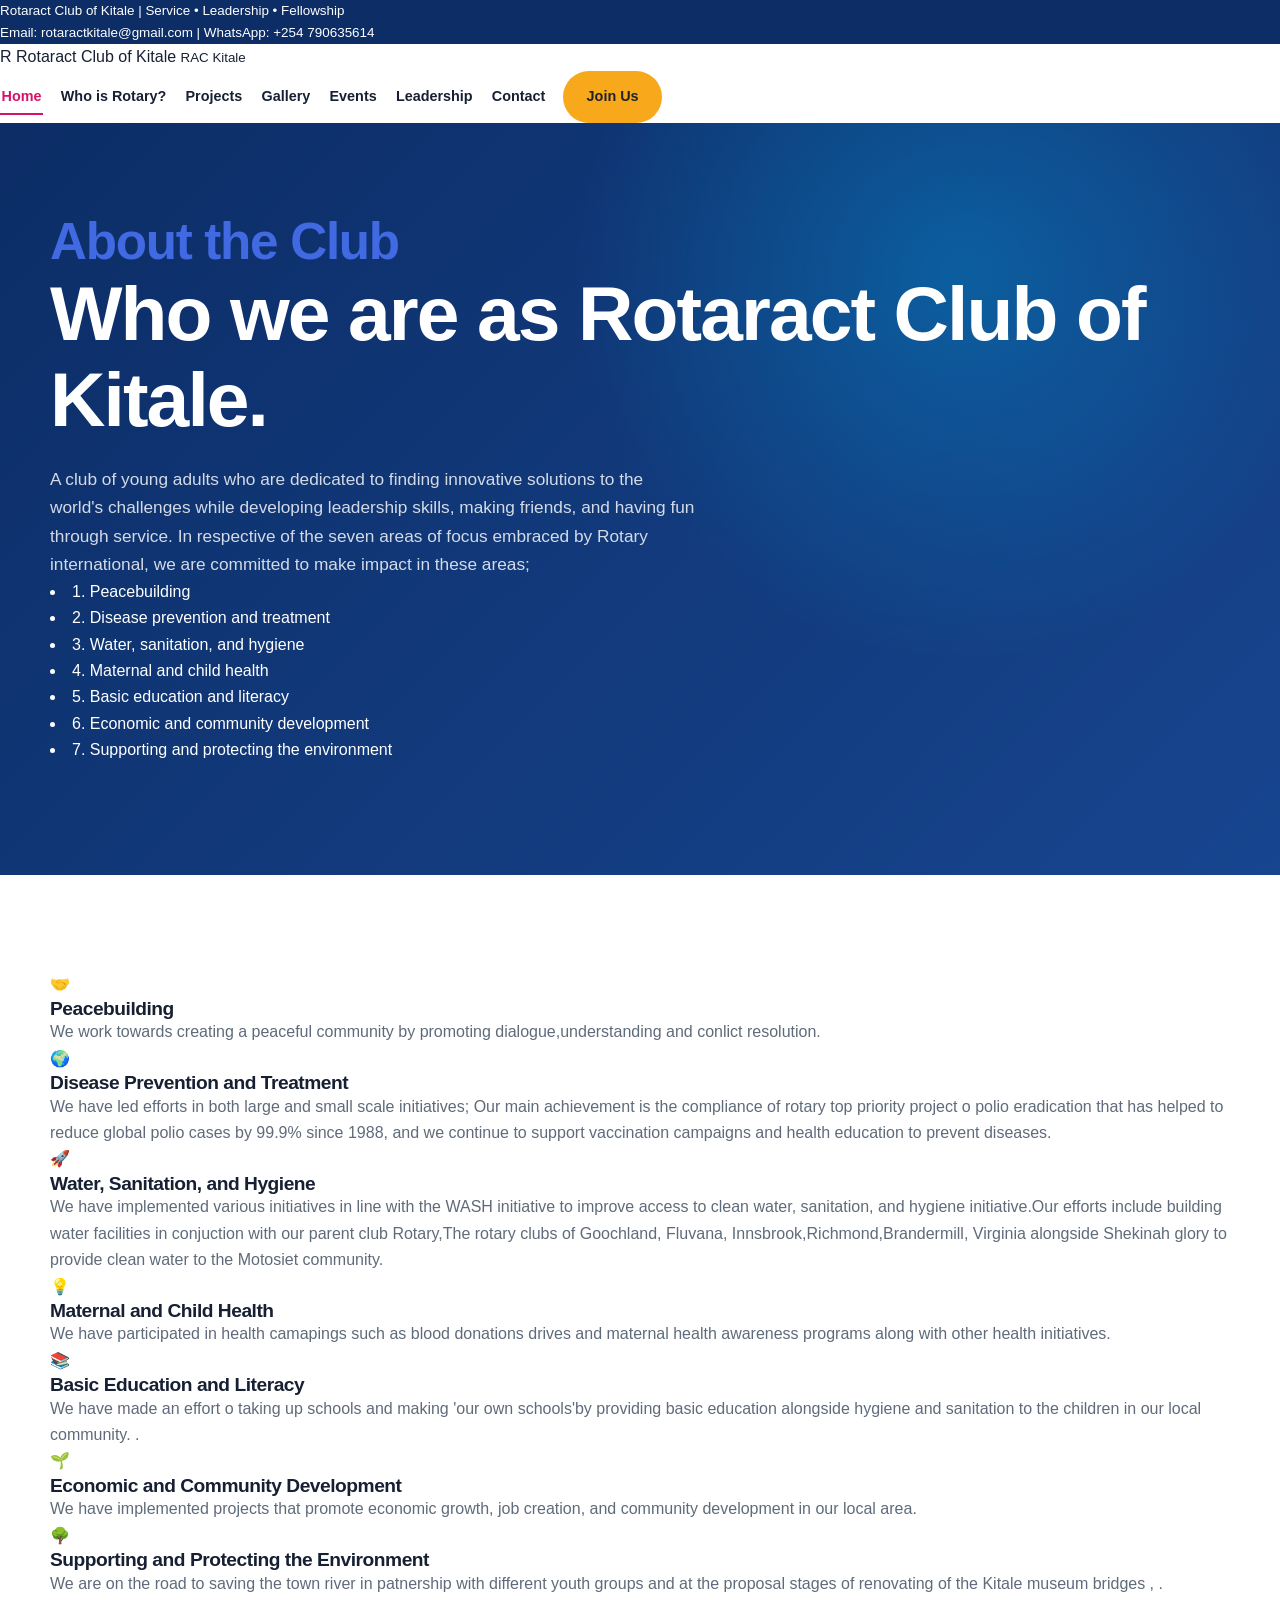
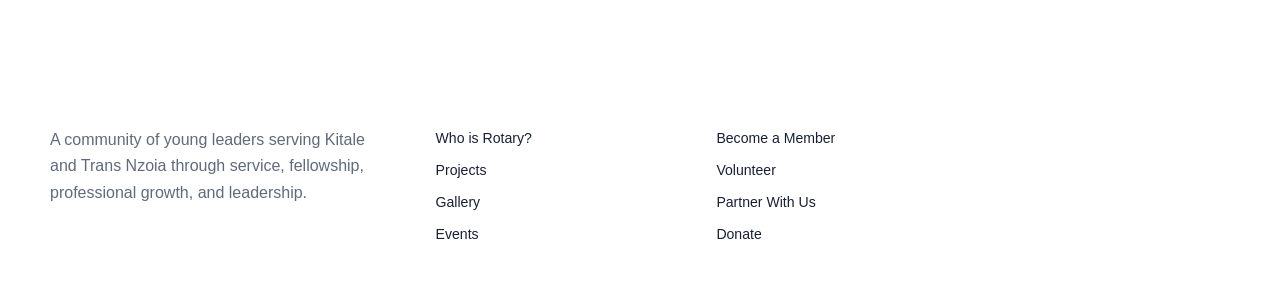
<file: about.html>
<!DOCTYPE html>
<html lang="en">

<head>
    <meta charset="UTF-8" />
    <meta name="viewport" content="width=device-width, initial-scale=1.0" />
    <title>About | Rotaract Club of Kitale</title>
    <meta name="description" content="Rotaract Club of Kitale website." />
    <link rel="stylesheet" href="styles.css" />
</head>

<body>
    <div class="topbar">
        <div>Rotaract Club of Kitale | Service • Leadership • Fellowship</div>
        <div>Email: rotaractkitale@gmail.com | WhatsApp: +254 790635614</div>
    </div>

    <header>
        <nav>
            <a href="index.html" class="logo">
                <span class="logo-mark">R</span>
                <span>
                    Rotaract Club of Kitale
                    <small>RAC Kitale</small>
                </span>
            </a>

            <button class="menu-toggle" aria-label="Open navigation">☰</button>

            <div class="nav-links">
                <a href="index.html" class="active">Home</a>
                <a href="rotary.html" class="">Who is Rotary?</a>
                <a href="projects.html" class="">Projects</a>
                <a href="gallery.html" class="">Gallery</a>
                <a href="events.html" class="">Events</a>
                <a href="leadership.html" class="">Leadership</a>
                <a href="contact.html" class="">Contact</a>
                <a href="join.html" class="btn btn-gold">Join Us</a>
            </div>
        </nav>
    </header>
    <main>
        <section class="page-hero">
            <div class="container">
                <h2 style="color: royalblue;">About the Club</h2>
                <h1>Who we are as Rotaract Club of Kitale.</h1>
                <p>A club of young adults who are dedicated to finding innovative solutions to the world's challenges
                    while developing leadership skills, making friends, and having fun through service. In respective
                    of the seven areas of focus embraced by Rotary international, we are committed to make impact in
                    these areas;
                    <ou>
                        <li> 1. Peacebuilding </li>
                        <li> 2. Disease prevention and treatment </li>
                        <li> 3. Water, sanitation, and hygiene </li>
                        <li> 4. Maternal and child health </li>
                        <li> 5. Basic education and literacy </li>
                        <li> 6. Economic and community development </li>
                        <li> 7. Supporting and protecting the environment </li>
                    </ou>
                </p>
            </div>
        </section>
        <section>
            <div class="container cards">
                <div class="card">
                    <div class="icon">🤝</div>
                    <h3>Peacebuilding</h3>
                    <p>We work towards creating a peaceful community by promoting dialogue,understanding and conlict
                        resolution.</p>
                </div>
                <div class="card">
                    <div class="icon">🌍</div>
                    <h3>Disease Prevention and Treatment</h3>
                    <p>We have led efforts in both large and small scale initiatives; Our main achievement is the
                        compliance of rotary top
                        priority project o polio eradication that has helped to reduce global polio cases by 99.9% since
                        1988, and we continue
                        to support vaccination campaigns and health education to prevent diseases.</p>
                    </p>
                </div>
                <div class="card">
                    <div class="icon">🚀</div>
                    <h3>Water, Sanitation, and Hygiene</h3>
                    <p>We have implemented various initiatives in line with the WASH initiative to improve access to
                        clean water, sanitation, and hygiene initiative.Our efforts include building water facilities in
                        conjuction with
                        our parent club Rotary,The rotary clubs of Goochland, Fluvana, Innsbrook,Richmond,Brandermill,
                        Virginia alongside
                        Shekinah glory to provide clean water to the Motosiet community.</p>
                </div>
            </div>
            <div class="container cards">
                <div class="card">
                    <div class="icon">💡</div>
                    <h3>Maternal and Child Health</h3>
                    <p>We have participated in health camapings such as blood donations drives and maternal health
                        awareness programs along with other health
                        initiatives.</p>
                </div>
                <div class="card">
                    <div class="icon">📚</div>
                    <h3>Basic Education and Literacy</h3>
                    <p>We have made an effort o taking up schools and making 'our own schools'by providing basic
                        education alongside
                        hygiene and sanitation to the children in our local community.
                        .</p>
                </div>
                <div class="card">
                    <div class="icon">🌱</div>
                    <h3>Economic and Community Development</h3>
                    <p>We have implemented projects that promote economic growth, job creation, and community
                        development in our local area.</p>
                </div>
                <div class="card">
                    <div class="icon">🌳</div>
                    <h3>Supporting and Protecting the Environment</h3>
                    <p>We are on the road to saving the town river in patnership with different youth groups and at the
                        proposal stages
                        of renovating of the Kitale museum bridges , .</p>

        </section>
    </main>
    <footer>
        <div class="container footer-grid">
            <div>
                <h3>Rotaract Club of Kitale</h3>
                <p>A community of young leaders serving Kitale and Trans Nzoia through service, fellowship, professional
                    growth, and leadership.</p>
            </div>

            <div>
                <h3>Quick Links</h3>
                <a href="rotary.html">Who is Rotary?</a>
                <a href="projects.html">Projects</a>
                <a href="gallery.html">Gallery</a>
                <a href="events.html">Events</a>
            </div>

            <div>
                <h3>Get Involved</h3>
                <a href="join.html">Become a Member</a>
                <a href="contact.html">Volunteer</a>
                <a href="partners.html">Partner With Us</a>
                <a href="contact.html">Donate</a>
            </div>

        </div>
    </footer>
    <script src="script.js"></script>
</body>

</html>
</file>
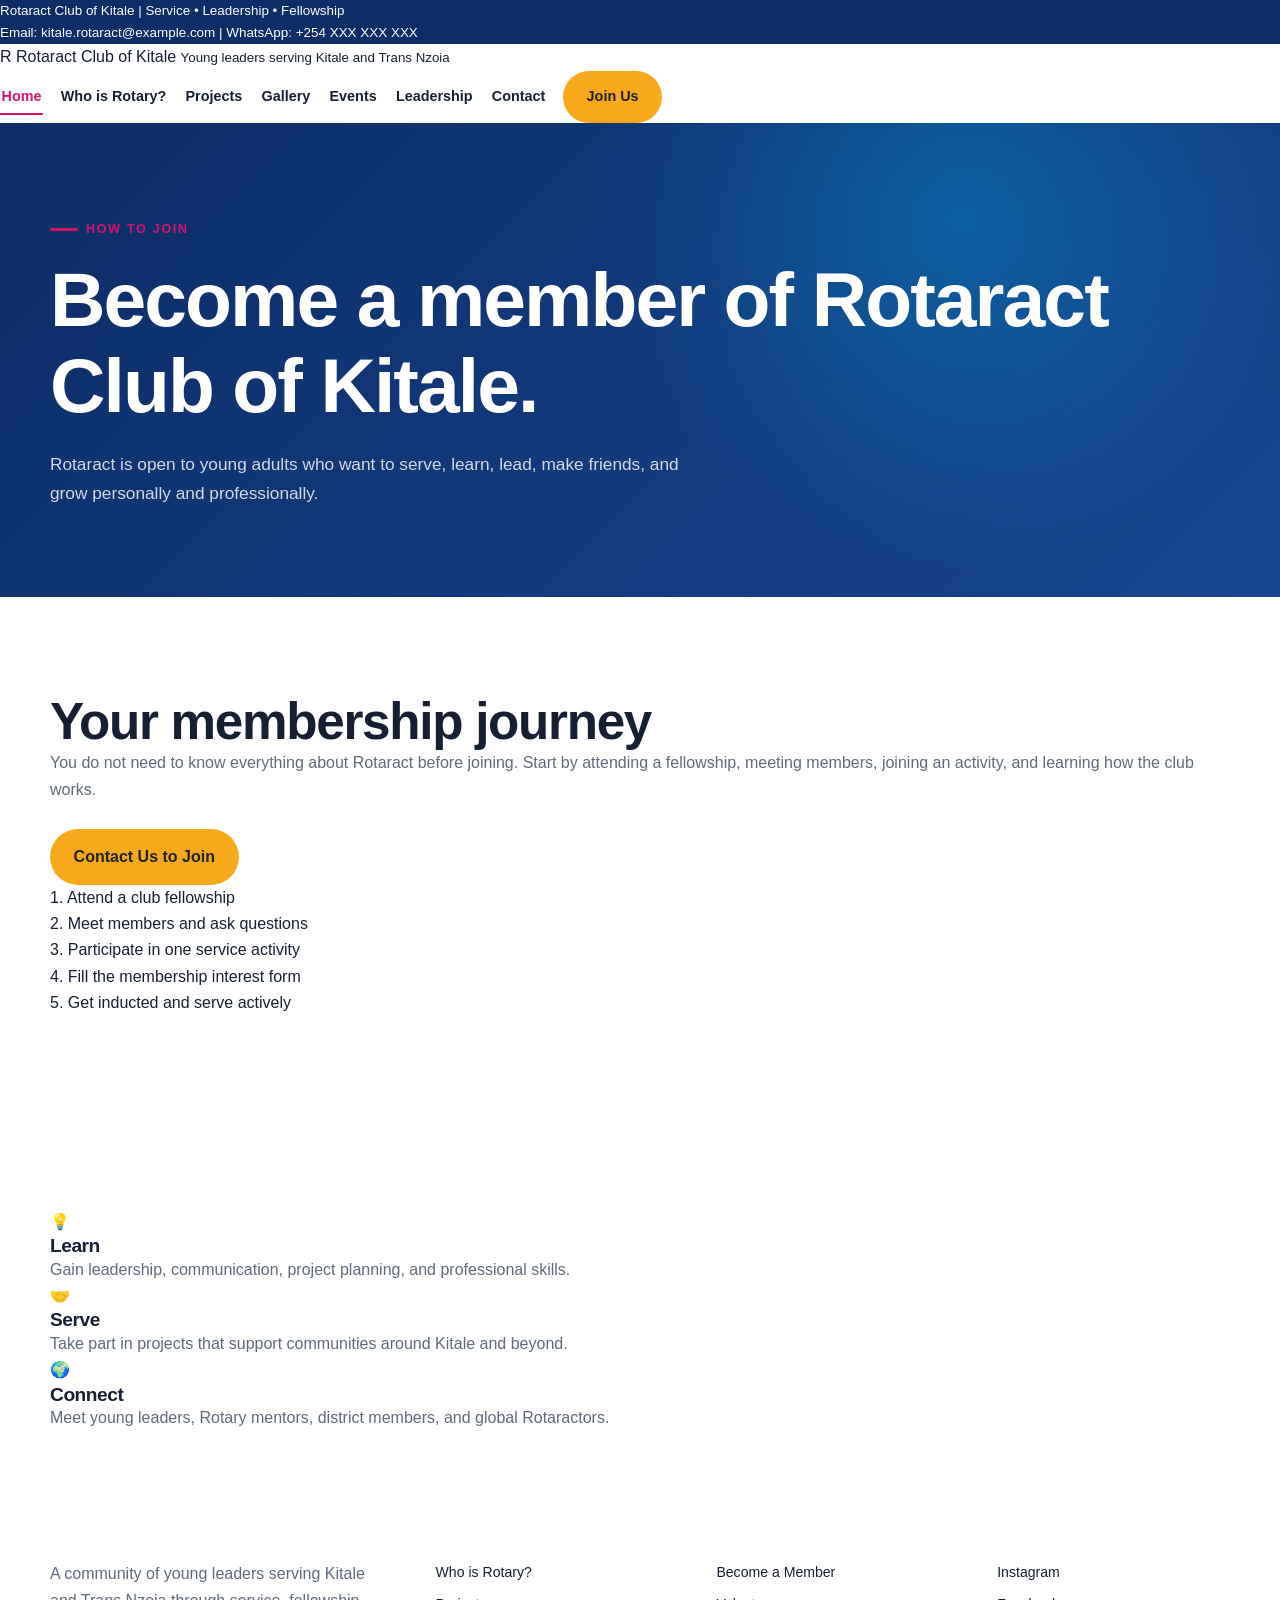
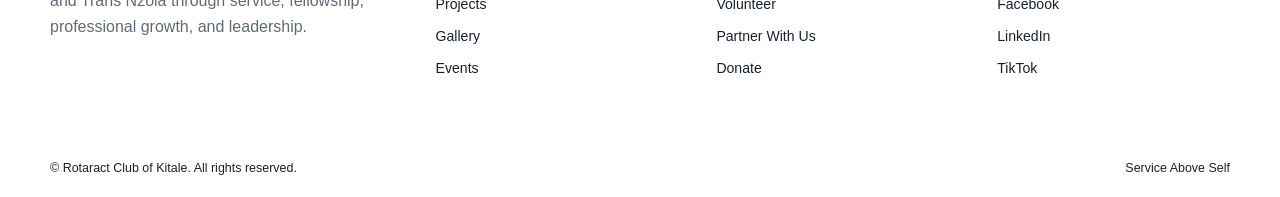
<file: join.html>
<!DOCTYPE html>
<html lang="en">

<head>
    <meta charset="UTF-8" />
    <meta name="viewport" content="width=device-width, initial-scale=1.0" />
    <title>Join | Rotaract Club of Kitale</title>
    <meta name="description" content="Rotaract Club of Kitale website." />
    <link rel="stylesheet" href="styles.css" />
</head>

<body>
    <div class="topbar">
        <div>Rotaract Club of Kitale | Service • Leadership • Fellowship</div>
        <div>Email: kitale.rotaract@example.com | WhatsApp: +254 XXX XXX XXX</div>
    </div>

    <header>
        <nav>
            <a href="index.html" class="logo">
                <span class="logo-mark">R</span>
                <span>
                    Rotaract Club of Kitale
                    <small>Young leaders serving Kitale and Trans Nzoia</small>
                </span>
            </a>

            <button class="menu-toggle" aria-label="Open navigation">☰</button>

            <div class="nav-links">
                <a href="index.html" class="active">Home</a>
                <a href="rotary.html" class="">Who is Rotary?</a>
                <a href="projects.html" class="">Projects</a>
                <a href="gallery.html" class="">Gallery</a>
                <a href="events.html" class="">Events</a>
                <a href="leadership.html" class="">Leadership</a>
                <a href="contact.html" class="">Contact</a>
                <a href="join.html" class="btn btn-gold">Join Us</a>
            </div>
        </nav>
    </header>
    <main>
        <section class="page-hero">
            <div class="container">
                <span class="eyebrow">How to Join</span>
                <h1>Become a member of Rotaract Club of Kitale.</h1>
                <p>Rotaract is open to young adults who want to serve, learn, lead, make friends, and grow personally
                    and professionally.</p>
            </div>
        </section>

        <section>
            <div class="container join-panel">
                <div>
                    <h2>Your membership journey</h2>
                    <p>You do not need to know everything about Rotaract before joining. Start by attending a
                        fellowship, meeting members, joining an activity, and learning how the club works.</p>
                    <br>
                    <a href="contact.html" class="btn btn-gold">Contact Us to Join</a>
                </div>

                <div class="steps">
                    <div class="step">1. Attend a club fellowship</div>
                    <div class="step">2. Meet members and ask questions</div>
                    <div class="step">3. Participate in one service activity</div>
                    <div class="step">4. Fill the membership interest form</div>
                    <div class="step">5. Get inducted and serve actively</div>
                </div>
            </div>
        </section>

        <section class="light">
            <div class="container cards">
                <div class="card">
                    <div class="icon">💡</div>
                    <h3>Learn</h3>
                    <p>Gain leadership, communication, project planning, and professional skills.</p>
                </div>
                <div class="card">
                    <div class="icon">🤝</div>
                    <h3>Serve</h3>
                    <p>Take part in projects that support communities around Kitale and beyond.</p>
                </div>
                <div class="card">
                    <div class="icon">🌍</div>
                    <h3>Connect</h3>
                    <p>Meet young leaders, Rotary mentors, district members, and global Rotaractors.</p>
                </div>
            </div>
        </section>
    </main>
    <footer>
        <div class="container footer-grid">
            <div>
                <h3>Rotaract Club of Kitale</h3>
                <p>A community of young leaders serving Kitale and Trans Nzoia through service, fellowship, professional
                    growth, and leadership.</p>
            </div>

            <div>
                <h3>Quick Links</h3>
                <a href="rotary.html">Who is Rotary?</a>
                <a href="projects.html">Projects</a>
                <a href="gallery.html">Gallery</a>
                <a href="events.html">Events</a>
            </div>

            <div>
                <h3>Get Involved</h3>
                <a href="join.html">Become a Member</a>
                <a href="contact.html">Volunteer</a>
                <a href="partners.html">Partner With Us</a>
                <a href="contact.html">Donate</a>
            </div>

            <div>
                <h3>Connect</h3>
                <a href="#">Instagram</a>
                <a href="#">Facebook</a>
                <a href="#">LinkedIn</a>
                <a href="#">TikTok</a>
            </div>
        </div>

        <div class="container footer-bottom">
            <span>© Rotaract Club of Kitale. All rights reserved.</span>
            <span>Service Above Self</span>
        </div>
    </footer>
    <script src="script.js"></script>
</body>

</html>
</file>
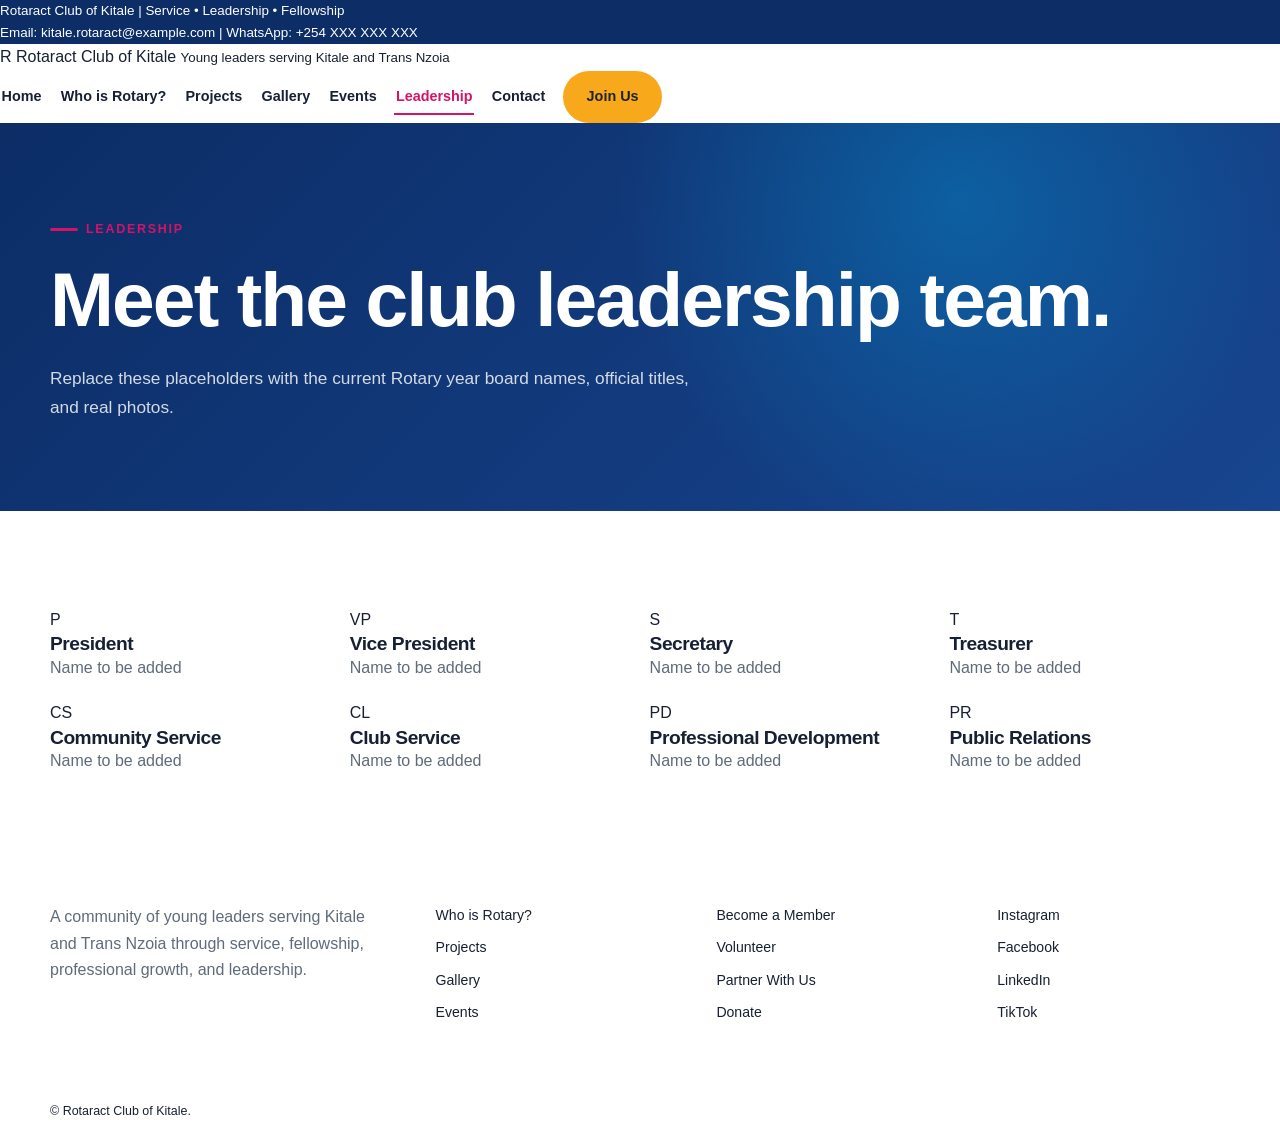
<file: leadership.html>
<!DOCTYPE html>
<html lang="en">

<head>
    <meta charset="UTF-8" />
    <meta name="viewport" content="width=device-width, initial-scale=1.0" />
    <title>Leadership | Rotaract Club of Kitale</title>
    <meta name="description" content="Rotaract Club of Kitale website." />
    <link rel="stylesheet" href="styles.css" />
</head>

<body>
    <div class="topbar">
        <div>Rotaract Club of Kitale | Service • Leadership • Fellowship</div>
        <div>Email: kitale.rotaract@example.com | WhatsApp: +254 XXX XXX XXX</div>
    </div>

    <header>
        <nav>
            <a href="index.html" class="logo">
                <span class="logo-mark">R</span>
                <span>
                    Rotaract Club of Kitale
                    <small>Young leaders serving Kitale and Trans Nzoia</small>
                </span>
            </a>

            <button class="menu-toggle" aria-label="Open navigation">☰</button>

            <div class="nav-links">
                <a href="index.html" class="">Home</a>
                <a href="rotary.html" class="">Who is Rotary?</a>
                <a href="projects.html" class="">Projects</a>
                <a href="gallery.html" class="">Gallery</a>
                <a href="events.html" class="">Events</a>
                <a href="leadership.html" class="active">Leadership</a>
                <a href="contact.html" class="">Contact</a>
                <a href="join.html" class="btn btn-gold">Join Us</a>
            </div>
        </nav>
    </header>
    <main>
        <section class="page-hero">
            <div class="container">
                <span class="eyebrow">Leadership</span>
                <h1>Meet the club leadership team.</h1>
                <p>Replace these placeholders with the current Rotary year board names, official titles, and real
                    photos.</p>
            </div>
        </section>

        <section>
            <div class="container leadership-grid">
                <div class="leader">
                    <div class="avatar">P</div>
                    <h3>President</h3>
                    <p>Name to be added</p>
                </div>
                <div class="leader">
                    <div class="avatar">VP</div>
                    <h3>Vice President</h3>
                    <p>Name to be added</p>
                </div>
                <div class="leader">
                    <div class="avatar">S</div>
                    <h3>Secretary</h3>
                    <p>Name to be added</p>
                </div>
                <div class="leader">
                    <div class="avatar">T</div>
                    <h3>Treasurer</h3>
                    <p>Name to be added</p>
                </div>
                <div class="leader">
                    <div class="avatar">CS</div>
                    <h3>Community Service</h3>
                    <p>Name to be added</p>
                </div>
                <div class="leader">
                    <div class="avatar">CL</div>
                    <h3>Club Service</h3>
                    <p>Name to be added</p>
                </div>
                <div class="leader">
                    <div class="avatar">PD</div>
                    <h3>Professional Development</h3>
                    <p>Name to be added</p>
                </div>
                <div class="leader">
                    <div class="avatar">PR</div>
                    <h3>Public Relations</h3>
                    <p>Name to be added</p>
                </div>
            </div>
        </section>
    </main>
    <footer>
        <div class="container footer-grid">
            <div>
                <h3>Rotaract Club of Kitale</h3>
                <p>A community of young leaders serving Kitale and Trans Nzoia through service, fellowship, professional
                    growth, and leadership.</p>
            </div>

            <div>
                <h3>Quick Links</h3>
                <a href="rotary.html">Who is Rotary?</a>
                <a href="projects.html">Projects</a>
                <a href="gallery.html">Gallery</a>
                <a href="events.html">Events</a>
            </div>

            <div>
                <h3>Get Involved</h3>
                <a href="join.html">Become a Member</a>
                <a href="contact.html">Volunteer</a>
                <a href="partners.html">Partner With Us</a>
                <a href="contact.html">Donate</a>
            </div>

            <div>
                <h3>Connect</h3>
                <a href="#">Instagram</a>
                <a href="#">Facebook</a>
                <a href="#">LinkedIn</a>
                <a href="#">TikTok</a>
            </div>
        </div>

        <div class="container footer-bottom">
            <span>© Rotaract Club of Kitale.</span>
        </div>
    </footer>
    <script src="script.js"></script>
</body>

</html>
</file>
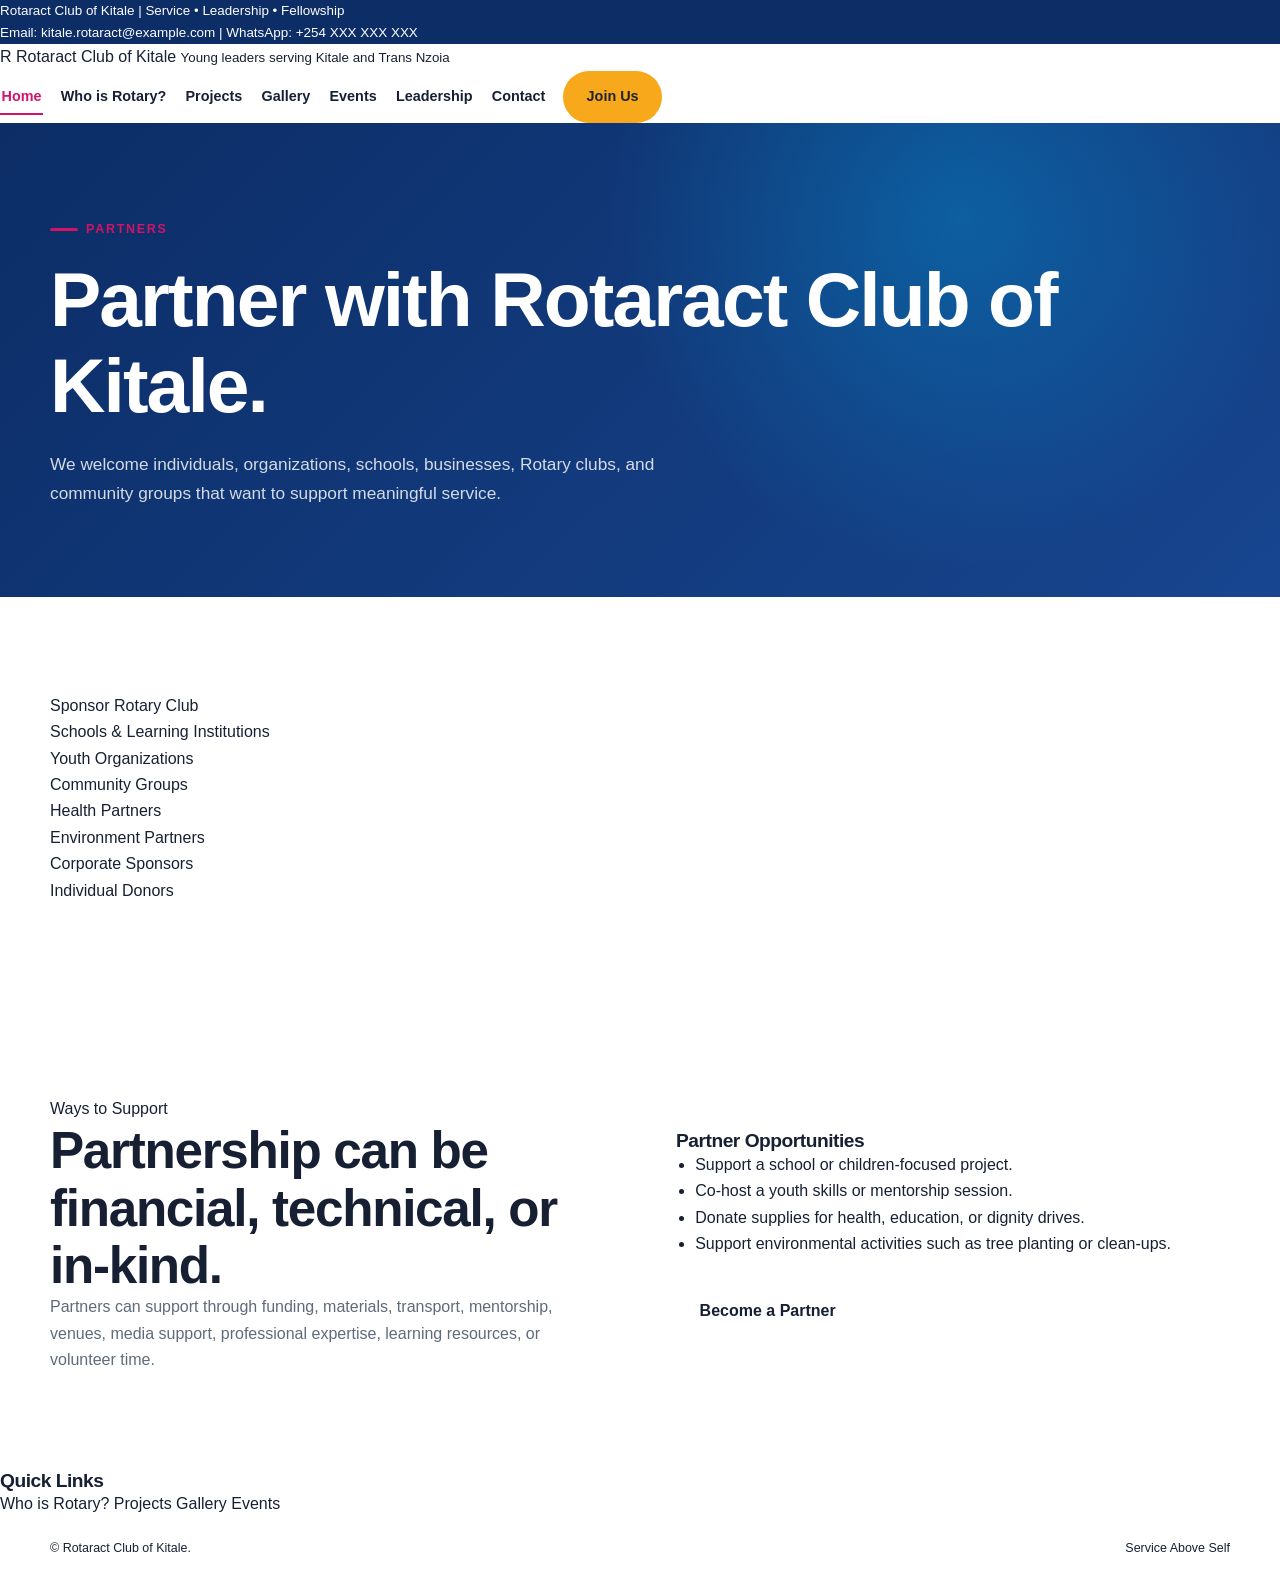
<file: partners.html>
<!DOCTYPE html>
<html lang="en">

<head>
    <meta charset="UTF-8" />
    <meta name="viewport" content="width=device-width, initial-scale=1.0" />
    <title>Partners | Rotaract Club of Kitale</title>
    <meta name="description" content="Rotaract Club of Kitale website." />
    <link rel="stylesheet" href="styles.css" />
</head>

<body>
    <div class="topbar">
        <div>Rotaract Club of Kitale | Service • Leadership • Fellowship</div>
        <div>Email: kitale.rotaract@example.com | WhatsApp: +254 XXX XXX XXX</div>
    </div>

    <header>
        <nav>
            <a href="index.html" class="logo">
                <span class="logo-mark">R</span>
                <span>
                    Rotaract Club of Kitale
                    <small>Young leaders serving Kitale and Trans Nzoia</small>
                </span>
            </a>

            <button class="menu-toggle" aria-label="Open navigation">☰</button>

            <div class="nav-links">
                <a href="index.html" class="active">Home</a>
                <a href="rotary.html" class="">Who is Rotary?</a>
                <a href="projects.html" class="">Projects</a>
                <a href="gallery.html" class="">Gallery</a>
                <a href="events.html" class="">Events</a>
                <a href="leadership.html" class="">Leadership</a>
                <a href="contact.html" class="">Contact</a>
                <a href="join.html" class="btn btn-gold">Join Us</a>
            </div>
        </nav>
    </header>
    <main>
        <section class="page-hero">
            <div class="container">
                <span class="eyebrow">Partners</span>
                <h1>Partner with Rotaract Club of Kitale.</h1>
                <p>We welcome individuals, organizations, schools, businesses, Rotary clubs, and community groups that
                    want to support meaningful service.</p>
            </div>
        </section>

        <section>
            <div class="container partners-grid">
                <div class="partner">Sponsor Rotary Club</div>
                <div class="partner">Schools & Learning Institutions</div>
                <div class="partner">Youth Organizations</div>
                <div class="partner">Community Groups</div>
                <div class="partner">Health Partners</div>
                <div class="partner">Environment Partners</div>
                <div class="partner">Corporate Sponsors</div>
                <div class="partner">Individual Donors</div>
            </div>
        </section>

        <section class="light">
            <div class="container split">
                <div class="section-title">
                    <span>Ways to Support</span>
                    <h2>Partnership can be financial, technical, or in-kind.</h2>
                    <p>Partners can support through funding, materials, transport, mentorship, venues, media support,
                        professional expertise, learning resources, or volunteer time.</p>
                </div>
                <div class="feature-box">
                    <h3>Partner Opportunities</h3>
                    <ul class="feature-list">
                        <li>Support a school or children-focused project.</li>
                        <li>Co-host a youth skills or mentorship session.</li>
                        <li>Donate supplies for health, education, or dignity drives.</li>
                        <li>Support environmental activities such as tree planting or clean-ups.</li>
                    </ul>
                    <br>
                    <a href="contact.html" class="btn btn-blue">Become a Partner</a>
                </div>
            </div>
        </section>
    </main>
    <footer>
     <div>
                <h3>Quick Links</h3>
                <a href="rotary.html">Who is Rotary?</a>
                <a href="projects.html">Projects</a>
                <a href="gallery.html">Gallery</a>
                <a href="events.html">Events</a>
            </div>
        </div>

        <div class="container footer-bottom">
            <span>© Rotaract Club of Kitale. </span>
            <span>Service Above Self</span>
        </div>
    </footer>
    <script src="script.js"></script>
</body>

</html>
</file>
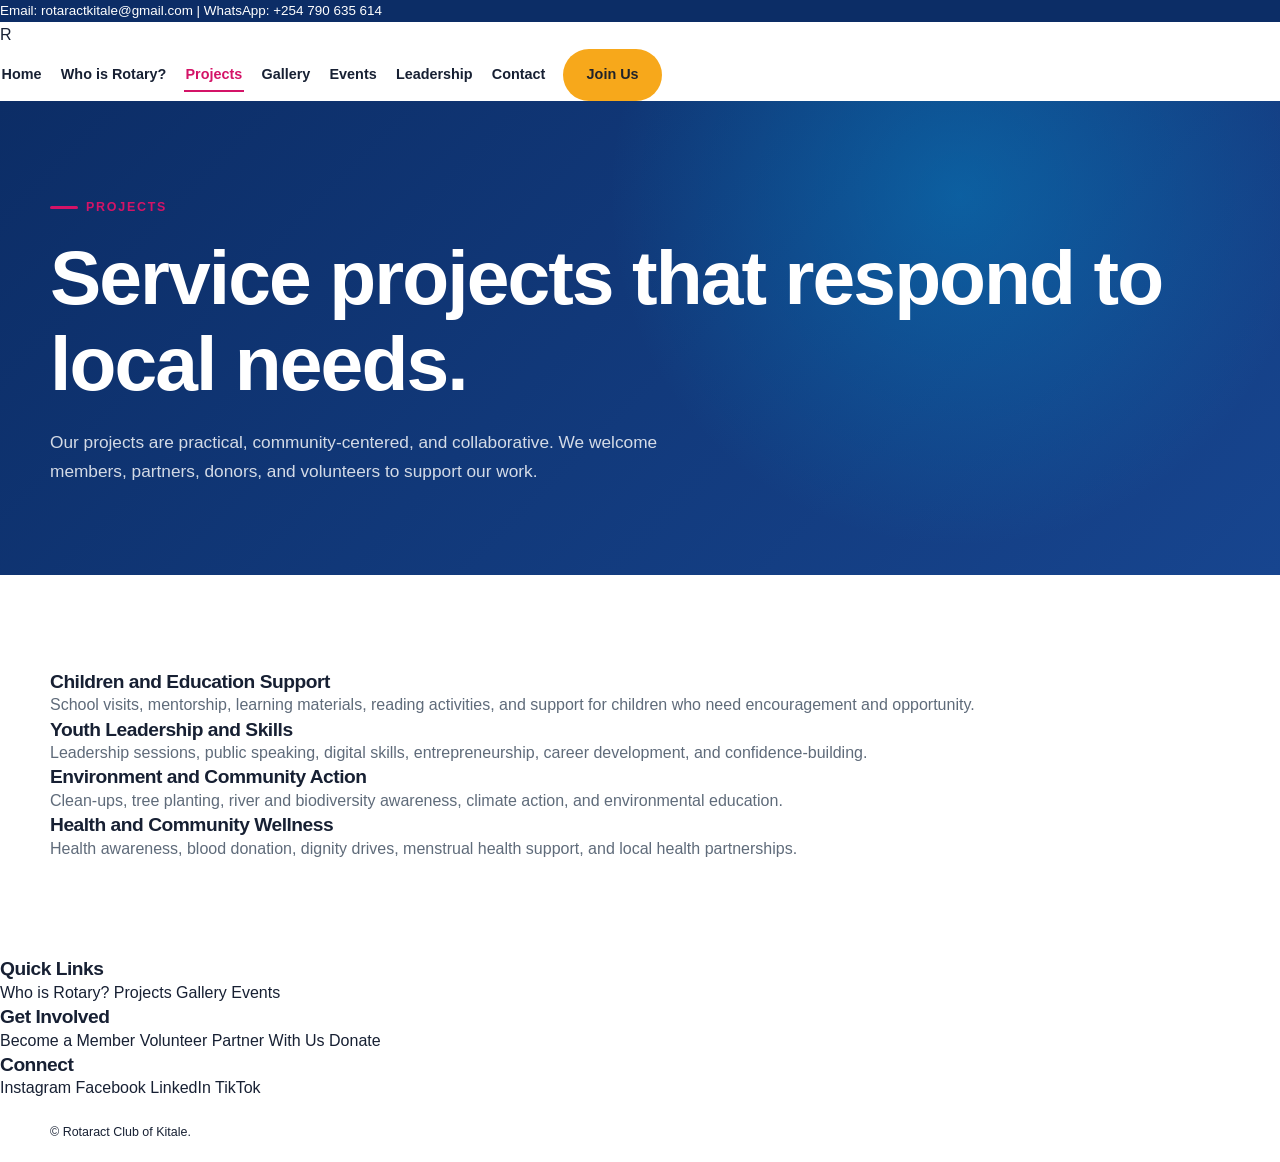
<file: projects.html>
<!DOCTYPE html>
<html lang="en">

<head>
    <meta charset="UTF-8" />
    <meta name="viewport" content="width=device-width, initial-scale=1.0" />
    <title>Projects | Rotaract Club of Kitale</title>
    <meta name="description" content="Rotaract Club of Kitale website." />
    <link rel="stylesheet" href="styles.css" />
</head>

<body>
    <div class="topbar">
        <div>Email: rotaractkitale@gmail.com | WhatsApp: +254 790 635 614</div>
    </div>

    <header>
        <nav>
            <a href="index.html" class="logo">
                <span class="logo-mark">R</span>
            </a>

            <button class="menu-toggle" aria-label="Open navigation">☰</button>

            <div class="nav-links">
                <a href="index.html" class="">Home</a>
                <a href="rotary.html" class="">Who is Rotary?</a>
                <a href="projects.html" class="active">Projects</a>
                <a href="gallery.html" class="">Gallery</a>
                <a href="events.html" class="">Events</a>
                <a href="leadership.html" class="">Leadership</a>
                <a href="contact.html" class="">Contact</a>
                <a href="join.html" class="btn btn-gold">Join Us</a>
            </div>
        </nav>
    </header>
    <main>
        <section class="page-hero">
            <div class="container">
                <span class="eyebrow">Projects</span>
                <h1>Service projects that respond to local needs.</h1>
                <p>Our projects are practical, community-centered, and collaborative. We welcome members, partners,
                    donors, and volunteers to support our work.</p>
            </div>
        </section>

        <section>
            <div class="container project-list">
                <div class="project-card">
                    <h3>Children and Education Support</h3>
                    <p>School visits, mentorship, learning materials, reading activities, and support for children who
                        need encouragement and opportunity.</p>
                </div>
                <div class="project-card">
                    <h3>Youth Leadership and Skills</h3>
                    <p>Leadership sessions, public speaking, digital skills, entrepreneurship, career development, and
                        confidence-building.</p>
                </div>
                <div class="project-card">
                    <h3>Environment and Community Action</h3>
                    <p>Clean-ups, tree planting, river and biodiversity awareness, climate action, and environmental
                        education.</p>
                </div>
                <div class="project-card">
                    <h3>Health and Community Wellness</h3>
                    <p>Health awareness, blood donation, dignity drives, menstrual health support, and local health
                        partnerships.</p>
                </div>
            </div>
        </section>
    </main>
    <footer>
          <div>
                <h3>Quick Links</h3>
                <a href="rotary.html">Who is Rotary?</a>
                <a href="projects.html">Projects</a>
                <a href="gallery.html">Gallery</a>
                <a href="events.html">Events</a>
            </div>

            <div>
                <h3>Get Involved</h3>
                <a href="join.html">Become a Member</a>
                <a href="contact.html">Volunteer</a>
                <a href="partners.html">Partner With Us</a>
                <a href="contact.html">Donate</a>

            <div>
                <h3>Connect</h3>
                <a href="#">Instagram</a>
                <a href="#">Facebook</a>
                <a href="#">LinkedIn</a>
                <a href="#">TikTok</a>
            </div>
        </div>

        <div class="container footer-bottom">
            <span>© Rotaract Club of Kitale.</span>

        </div>
    </footer>
    <script src="script.js"></script>
</body>

</html>
</file>
<file: styles.css>
/* Rotaract Club of Kitale — refined static website */
:root {
  --cranberry: #d41367;
  --cranberry-dark: #a80f4f;
  --royal: #17458f;
  --royal-dark: #0c2d66;
  --azure: #0067c8;
  --sky: #00a2e0;
  --gold: #f7a81b;
  --green: #1f7a43;
  --ink: #172033;
  --muted: #5f6b7a;
  --line: #dfe5ee;
  --soft: #f5f7fb;
  --white: #ffffff;
  --shadow-sm: 0 10px 30px rgba(23, 32, 51, .08);
  --shadow-lg: 0 24px 70px rgba(12, 45, 102, .18);
  --radius-sm: 14px;
  --radius: 24px;
  --radius-lg: 36px;
  --container: 1180px;
}

* { box-sizing: border-box; margin: 0; padding: 0; }
html { scroll-behavior: smooth; }
body { font-family: Inter, "Segoe UI", Arial, sans-serif; color: var(--ink); background: var(--white); line-height: 1.65; -webkit-font-smoothing: antialiased; }
body.nav-open { overflow: hidden; }
a { color: inherit; text-decoration: none; }
button, input, select, textarea { font: inherit; }
button { cursor: pointer; }
img { display: block; width: 100%; }
ul, ol { padding-left: 1.2rem; }
code { background: #edf1f7; color: var(--royal-dark); border-radius: 6px; padding: .12rem .35rem; font-size: .9em; }
::selection { background: rgba(212, 19, 103, .2); }
.container { width: min(var(--container), calc(100% - 2.5rem)); margin-inline: auto; }
section { padding: 6rem 0; }
h1, h2, h3 { line-height: 1.12; letter-spacing: -.025em; }
h1 { font-size: clamp(2.7rem, 6vw, 5.4rem); }
h2 { font-size: clamp(2rem, 4vw, 3.55rem); }
h3 { font-size: 1.2rem; }
p { color: var(--muted); }
.sr-only { position: absolute; width: 1px; height: 1px; padding: 0; margin: -1px; overflow: hidden; clip: rect(0,0,0,0); white-space: nowrap; border: 0; }
.skip-link { position: fixed; top: -100px; left: 1rem; z-index: 9999; background: var(--gold); color: var(--ink); font-weight: 800; padding: .75rem 1rem; border-radius: 0 0 10px 10px; }
.skip-link:focus { top: 0; }
.center { text-align: center; }

.topbar { background: var(--royal-dark); color: var(--white); font-size: .84rem; }
.topbar-inner { min-height: 38px; display: flex; align-items: center; justify-content: space-between; gap: 1rem; }
.topbar-links { display: flex; gap: 1.2rem; }
.topbar a:hover { color: var(--gold); }
.site-header { position: sticky; top: 0; z-index: 1000; background: rgba(255,255,255,.96); border-bottom: 1px solid rgba(223,229,238,.8); backdrop-filter: blur(18px); }
.site-nav { min-height: 82px; display: flex; align-items: center; justify-content: space-between; gap: 1.5rem; }
.brand { display: flex; align-items: center; gap: .75rem; min-width: 260px; }
.brand-logo { width: 52px; height: 52px; object-fit: contain; }
.brand-copy strong { display: block; color: var(--royal-dark); font-size: 1rem; }
.brand-copy small { display: block; color: var(--muted); font-size: .72rem; font-weight: 700; letter-spacing: .06em; text-transform: uppercase; }
.nav-links { display: flex; align-items: center; gap: 1rem; font-size: .9rem; font-weight: 750; }
.nav-links > a:not(.btn) { position: relative; padding: .5rem .1rem; }
.nav-links > a:not(.btn)::after { content: ""; position: absolute; left: 0; right: 100%; bottom: .15rem; height: 2px; background: var(--cranberry); transition: right .2s ease; }
.nav-links > a:hover, .nav-links > a.active { color: var(--cranberry); }
.nav-links > a:hover::after, .nav-links > a.active::after { right: 0; }
.menu-toggle { display: none; width: 46px; height: 42px; border: 0; border-radius: 12px; background: var(--royal); position: relative; }
.menu-icon, .menu-icon::before, .menu-icon::after { position: absolute; width: 22px; height: 2px; border-radius: 2px; background: var(--white); left: 12px; transition: .25s ease; }
.menu-icon { top: 20px; }
.menu-icon::before, .menu-icon::after { content: ""; left: 0; }
.menu-icon::before { top: -7px; }
.menu-icon::after { top: 7px; }
.menu-toggle[aria-expanded="true"] .menu-icon { background: transparent; }
.menu-toggle[aria-expanded="true"] .menu-icon::before { top: 0; transform: rotate(45deg); }
.menu-toggle[aria-expanded="true"] .menu-icon::after { top: 0; transform: rotate(-45deg); }

.btn { display: inline-flex; align-items: center; justify-content: center; gap: .45rem; min-height: 48px; border: 2px solid transparent; border-radius: 999px; padding: .78rem 1.35rem; font-weight: 800; transition: transform .2s ease, box-shadow .2s ease, background .2s ease; }
.btn:hover { transform: translateY(-2px); box-shadow: var(--shadow-sm); }
.btn-small { min-height: 40px; padding: .58rem 1rem; font-size: .86rem; }
.btn-primary { background: var(--cranberry); color: var(--white); }
.btn-primary:hover { background: var(--cranberry-dark); }
.btn-gold { background: var(--gold); color: #20232a; }
.btn-outline { color: var(--royal); border-color: var(--royal); background: transparent; }
.btn-outline:hover { color: var(--white); background: var(--royal); }
.btn-white-outline { color: var(--white); border-color: rgba(255,255,255,.75); }
.btn-white-outline:hover { background: var(--white); color: var(--royal-dark); }
.btn-full { width: 100%; }
.text-link { display: inline-flex; align-items: center; gap: .45rem; color: var(--royal); font-weight: 800; }
.text-link:hover { color: var(--cranberry); }
.action-row, .hero-actions, .cta-actions, .calendar-actions { display: flex; align-items: center; flex-wrap: wrap; gap: .9rem; }
.action-top { margin-top: 2rem; }

.eyebrow { display: inline-flex; align-items: center; gap: .5rem; margin-bottom: 1rem; color: var(--cranberry); font-size: .78rem; font-weight: 900; letter-spacing: .14em; text-transform: uppercase; }
.eyebrow::before { content: ""; width: 28px; height: 3px; background: currentColor; border-radius: 2px; }
.eyebrow-light { color: var(--gold); }
.section-heading { max-width: 760px; margin-bottom: 2.4rem; }
.section-heading.center { margin-inline: auto; }
.section-heading p { max-width: 680px; margin: 1rem auto 0; }
.heading-row { max-width: none; display: flex; align-items: end; justify-content: space-between; gap: 2rem; }
.section-copy > p { margin-top: 1rem; font-size: 1.03rem; }
.section-copy .action-row, .section-copy > .btn { margin-top: 1.7rem; }
.section-soft { background: var(--soft); }
.section-dark { color: var(--white); background: linear-gradient(135deg, var(--royal-dark), #081c3e); }
.section-dark p { color: rgba(255,255,255,.76); }

.hero { overflow: hidden; }
.hero-home { padding: 6.8rem 0; color: var(--white); background: radial-gradient(circle at 80% 20%, rgba(0,162,224,.34), transparent 38%), radial-gradient(circle at 10% 100%, rgba(212,19,103,.38), transparent 40%), linear-gradient(135deg, var(--royal-dark), var(--royal)); }
.hero-grid { display: grid; grid-template-columns: 1.02fr .98fr; align-items: center; gap: 4rem; }
.hero-copy h1 span { color: var(--gold); }
.hero-copy > p { max-width: 630px; margin: 1.4rem 0 2rem; color: rgba(255,255,255,.83); font-size: 1.12rem; }
.hero-points { display: flex; flex-wrap: wrap; gap: .7rem; margin-top: 2.3rem; }
.hero-points span { padding: .42rem .72rem; border: 1px solid rgba(255,255,255,.22); border-radius: 999px; color: rgba(255,255,255,.86); font-size: .78rem; font-weight: 700; }
.media-slider { position: relative; min-width: 0; border-radius: var(--radius-lg); overflow: hidden; box-shadow: var(--shadow-lg); background: rgba(255,255,255,.12); border: 1px solid rgba(255,255,255,.16); }
.slides { position: relative; aspect-ratio: 4 / 3; }
.slide { position: absolute; inset: 0; opacity: 0; visibility: hidden; transition: opacity .5s ease; }
.slide.active { opacity: 1; visibility: visible; }
.slide img { height: 100%; object-fit: cover; }
.slide figcaption { position: absolute; left: 1.2rem; right: 1.2rem; bottom: 1.2rem; padding: 1rem 1.1rem; border-radius: 16px; background: rgba(7,27,62,.82); backdrop-filter: blur(8px); }
.slide figcaption strong, .slide figcaption span { display: block; }
.slide figcaption span { color: rgba(255,255,255,.72); font-size: .83rem; margin-top: .2rem; }
.slider-controls { display: flex; align-items: center; justify-content: center; gap: .8rem; padding: .75rem 1rem; background: rgba(7,27,62,.72); }
.slider-controls button { width: 36px; height: 36px; border: 1px solid rgba(255,255,255,.22); border-radius: 50%; background: transparent; color: var(--white); font-size: 1.5rem; line-height: 1; }
.slider-dots { display: flex; gap: .45rem; }
.slider-dot { width: 8px; height: 8px; border: 0; border-radius: 50%; padding: 0; background: rgba(255,255,255,.35); }
.slider-dot.active { width: 24px; border-radius: 999px; background: var(--gold); }
.quick-action-bar { padding: 0; background: var(--white); }
.quick-actions { display: grid; grid-template-columns: repeat(3, 1fr); margin-top: -1.6rem; position: relative; z-index: 2; box-shadow: var(--shadow-lg); border-radius: var(--radius); overflow: hidden; }
.quick-actions a { display: grid; grid-template-columns: 44px 1fr; column-gap: .8rem; padding: 1.5rem; background: var(--white); border-right: 1px solid var(--line); }
.quick-actions a:last-child { border-right: 0; }
.quick-actions a:hover { background: #fff9fc; }
.quick-actions span { grid-row: 1 / 3; display: grid; place-items: center; width: 42px; height: 42px; border-radius: 50%; color: var(--white); background: var(--cranberry); font-weight: 900; }
.quick-actions small { color: var(--muted); }

.page-hero { padding: 5.6rem 0; color: var(--white); background: radial-gradient(circle at 75% 20%, rgba(0,162,224,.35), transparent 34%), linear-gradient(135deg, var(--royal-dark), var(--royal)); overflow: hidden; }
.page-hero-grid { display: grid; grid-template-columns: 1fr .82fr; align-items: center; gap: 4rem; }
.page-hero p { max-width: 650px; color: rgba(255,255,255,.82); font-size: 1.08rem; margin-top: 1.4rem; }
.page-hero-image { aspect-ratio: 16/10; object-fit: cover; border-radius: var(--radius-lg); box-shadow: var(--shadow-lg); transform: rotate(1.8deg); border: 4px solid rgba(255,255,255,.16); }
.split { display: grid; grid-template-columns: repeat(2, minmax(0, 1fr)); align-items: center; gap: 4.5rem; }
.split-image { align-items: center; }
.image-stack { position: relative; }
.image-stack > img { border-radius: var(--radius-lg); box-shadow: var(--shadow-lg); }
.image-badge { position: absolute; right: -1.2rem; bottom: 1.4rem; min-width: 150px; padding: 1rem 1.2rem; border-radius: 18px; background: var(--gold); box-shadow: var(--shadow-sm); }
.image-badge strong, .image-badge span { display: block; }
.image-badge strong { color: var(--royal-dark); font-size: 1.25rem; }
.image-badge span { color: #43371d; font-size: .8rem; }
.image-note { margin: -1.8rem 1.2rem 0; position: relative; padding: 1.2rem 1.4rem; border-radius: 18px; background: var(--white); box-shadow: var(--shadow-sm); }
.image-note strong, .image-note span { display: block; }
.image-note span { color: var(--muted); font-size: .9rem; margin-top: .3rem; }
.quote-card { margin-top: 1.8rem; padding: 1.4rem; border-left: 5px solid var(--gold); border-radius: 0 16px 16px 0; background: var(--soft); color: var(--royal-dark); font-weight: 800; }

.stats-grid { display: grid; grid-template-columns: repeat(3, 1fr); gap: .75rem; margin: 2rem 0; }
.stats-grid div { padding: 1rem; border-radius: 16px; background: var(--soft); }
.stats-grid strong, .stats-grid span { display: block; }
.stats-grid strong { color: var(--cranberry); font-size: 1.8rem; }
.stats-grid span { color: var(--muted); font-size: .8rem; }
.impact-grid { display: grid; grid-template-columns: repeat(4, 1fr); gap: 1.2rem; }
.impact-card { position: relative; padding: 1.6rem; border-radius: var(--radius); background: var(--white); box-shadow: var(--shadow-sm); overflow: hidden; }
.impact-card::after { content: ""; position: absolute; right: -35px; bottom: -35px; width: 110px; height: 110px; border-radius: 50%; background: rgba(212,19,103,.07); }
.impact-card h3 { margin: 1.1rem 0 .7rem; }
.impact-card a { display: inline-block; margin-top: 1rem; color: var(--royal); font-weight: 800; }
.card-number { position: absolute; top: 1.2rem; right: 1.2rem; color: #c6cfdb; font-size: .8rem; font-weight: 900; }
.icon-bubble { display: grid; place-items: center; width: 52px; height: 52px; border-radius: 16px; background: #fff0f6; font-size: 1.45rem; }
.project-feature-grid { display: grid; grid-template-columns: repeat(3, 1fr); gap: 1.4rem; }
.project-feature { overflow: hidden; border: 1px solid var(--line); border-radius: var(--radius); background: var(--white); box-shadow: var(--shadow-sm); }
.project-feature img { aspect-ratio: 16 / 10; object-fit: cover; }
.project-feature > div { padding: 1.35rem; }
.project-feature h3 { margin: .85rem 0 .55rem; }
.pill { display: inline-flex; align-items: center; min-height: 28px; padding: .3rem .65rem; border-radius: 999px; font-size: .7rem; font-weight: 900; letter-spacing: .05em; text-transform: uppercase; }
.pill-cranberry { color: var(--cranberry-dark); background: #fde7f1; }
.pill-green { color: #155d32; background: #e5f6ea; }
.pill-blue { color: var(--royal-dark); background: #e8f1fb; }
.pill-gold { color: #5f450b; background: #fff2d2; }
.calendar-preview .next-event-card { padding: 2rem; border-radius: var(--radius); color: var(--ink); background: var(--white); box-shadow: var(--shadow-lg); }
.next-event-card h3 { font-size: 1.65rem; margin: .8rem 0 .6rem; }
.next-event-date { color: var(--cranberry); font-weight: 900; margin-top: 1rem; }
.photo-strip { display: grid; grid-template-columns: repeat(4, 1fr); gap: .8rem; }
.photo-strip img { height: 260px; object-fit: cover; border-radius: 18px; }
.photo-strip img:nth-child(even) { margin-top: 1.5rem; }
.cta-section { padding-top: 0; }
.cta-panel { display: flex; justify-content: space-between; align-items: center; gap: 3rem; padding: 3rem; border-radius: var(--radius-lg); color: var(--white); background: linear-gradient(135deg, var(--cranberry-dark), var(--cranberry) 55%, var(--royal)); box-shadow: var(--shadow-lg); }
.cta-panel h2 { max-width: 720px; font-size: clamp(2rem, 4vw, 3.2rem); }
.cta-panel p { color: rgba(255,255,255,.8); margin-top: .8rem; max-width: 720px; }

.test-grid { display: grid; grid-template-columns: repeat(4, 1fr); gap: 1rem; }
.test-card { min-height: 180px; padding: 1.5rem; border-radius: var(--radius); color: var(--white); background: linear-gradient(145deg, var(--royal-dark), var(--royal)); }
.test-card span { color: var(--gold); font-weight: 900; }
.test-card h3 { margin-top: 2.8rem; }
.club-culture-note { margin-top: 1rem; padding: 1rem 1.2rem; border-radius: 14px; text-align: center; background: #fff3d8; color: #51401c; }
.focus-grid { display: grid; grid-template-columns: repeat(3, 1fr); gap: 1.1rem; }
.focus-card { padding: 1.4rem; border: 1px solid var(--line); border-radius: 20px; }
.focus-card > div { font-size: 1.55rem; }
.focus-card h3 { margin: .8rem 0 .45rem; }
.values-layout { display: grid; grid-template-columns: .8fr 1.2fr; gap: 4rem; align-items: center; }
.values-grid { display: grid; grid-template-columns: repeat(2, 1fr); gap: 1rem; }
.value-card { padding: 1.4rem; border: 1px solid rgba(255,255,255,.15); border-radius: 18px; background: rgba(255,255,255,.06); }
.value-card strong { color: var(--gold); font-size: 1.2rem; }
.value-card p { margin-top: .35rem; }

.feature-panel, .action-card, .tips-card { padding: 2rem; border-radius: var(--radius); background: var(--soft); box-shadow: var(--shadow-sm); }
.feature-kicker { color: var(--cranberry); font-size: .76rem; font-weight: 900; text-transform: uppercase; letter-spacing: .1em; }
.feature-panel blockquote { margin-top: 1rem; color: var(--royal-dark); font-size: 1.55rem; font-weight: 800; line-height: 1.35; }
.three-card-grid, .support-grid { display: grid; grid-template-columns: repeat(3, 1fr); gap: 1.2rem; }
.simple-card, .support-card { padding: 1.7rem; border-radius: var(--radius); background: var(--white); box-shadow: var(--shadow-sm); }
.simple-card h3, .support-card h3 { margin: 1rem 0 .55rem; }
.relationship-grid { display: grid; grid-template-columns: 1fr 180px 1fr; gap: 1.2rem; align-items: stretch; }
.relationship-card { padding: 2rem; border-radius: var(--radius); color: var(--white); }
.relationship-card.rotary { background: linear-gradient(145deg, var(--royal-dark), var(--royal)); }
.relationship-card.rotaract { background: linear-gradient(145deg, var(--cranberry-dark), var(--cranberry)); }
.relationship-card > span { color: var(--gold); font-size: .75rem; font-weight: 900; letter-spacing: .12em; }
.relationship-card h3 { margin: .7rem 0 1.2rem; font-size: 1.55rem; }
.relationship-card .check-list li { color: rgba(255,255,255,.82); }
.relationship-bridge { display: flex; flex-direction: column; align-items: center; justify-content: center; text-align: center; border-radius: var(--radius); background: var(--soft); }
.relationship-bridge span { display: grid; place-items: center; width: 48px; height: 48px; border-radius: 50%; color: var(--white); background: var(--gold); font-size: 1.8rem; }
.relationship-bridge strong { color: var(--royal-dark); margin-top: .8rem; }
.relationship-bridge small { color: var(--muted); margin-top: .35rem; }
.section-dark .action-card { background: rgba(255,255,255,.08); border: 1px solid rgba(255,255,255,.15); }
.section-dark .action-card h3 { font-size: 1.65rem; }
.section-dark .action-card .btn { margin-top: 1.4rem; }

.projects-grid { display: grid; grid-template-columns: repeat(2, 1fr); gap: 1.5rem; }
.project-card-large { display: grid; grid-template-columns: .9fr 1.1fr; overflow: hidden; border: 1px solid var(--line); border-radius: var(--radius); background: var(--white); box-shadow: var(--shadow-sm); }
.project-card-large > img { height: 100%; min-height: 330px; object-fit: cover; }
.project-content { padding: 1.6rem; }
.project-meta { display: flex; align-items: center; justify-content: space-between; gap: .7rem; }
.project-status { color: var(--muted); font-size: .72rem; font-weight: 700; }
.project-content h3 { margin: 1rem 0 .65rem; font-size: 1.45rem; }
.mini-list { margin: 1rem 0; color: var(--muted); font-size: .9rem; }
.process-layout { display: grid; grid-template-columns: .8fr 1.2fr; gap: 4rem; }
.process-steps { list-style: none; padding: 0; }
.process-steps li { display: grid; grid-template-columns: 58px 1fr; gap: 1rem; padding: 1.2rem 0; border-bottom: 1px solid var(--line); }
.process-steps li > span { display: grid; place-items: center; width: 48px; height: 48px; border-radius: 14px; color: var(--white); background: var(--cranberry); font-weight: 900; }
.process-steps h3 { margin-bottom: .25rem; }
.impact-banner { color: var(--white); background: linear-gradient(135deg, var(--royal-dark), var(--royal)); }
.impact-banner-grid { display: grid; grid-template-columns: .7fr 1.3fr; align-items: center; gap: 3rem; }
.impact-metrics { display: grid; grid-template-columns: repeat(4, 1fr); gap: .8rem; }
.impact-metrics div { padding: 1.2rem; border: 1px solid rgba(255,255,255,.16); border-radius: 18px; background: rgba(255,255,255,.06); }
.impact-metrics strong, .impact-metrics span { display: block; }
.impact-metrics strong { color: var(--gold); font-size: 1.8rem; }
.impact-metrics span { color: rgba(255,255,255,.75); font-size: .78rem; }

.gallery-toolbar, .event-filters { display: flex; justify-content: center; flex-wrap: wrap; gap: .6rem; margin-bottom: 2rem; }
.filter-btn { min-height: 40px; padding: .55rem 1rem; border: 1px solid var(--line); border-radius: 999px; color: var(--royal-dark); background: var(--white); font-weight: 800; }
.filter-btn:hover, .filter-btn.active { color: var(--white); border-color: var(--cranberry); background: var(--cranberry); }
.gallery-grid { display: grid; grid-template-columns: repeat(3, 1fr); grid-auto-rows: 260px; gap: 1rem; }
.gallery-item { position: relative; overflow: hidden; border: 0; border-radius: 20px; background: #e7edf6; text-align: left; }
.gallery-item img { height: 100%; object-fit: cover; transition: transform .4s ease; }
.gallery-item:hover img { transform: scale(1.04); }
.gallery-item > span { position: absolute; left: .8rem; right: .8rem; bottom: .8rem; padding: .8rem 1rem; border-radius: 14px; color: var(--white); background: rgba(7,27,62,.82); backdrop-filter: blur(8px); }
.gallery-item strong, .gallery-item small { display: block; }
.gallery-item small { color: rgba(255,255,255,.7); margin-top: .2rem; }
.gallery-item-wide { grid-column: span 2; }
.gallery-item-tall { grid-row: span 2; }
.gallery-item.hidden { display: none; }
.lightbox { position: fixed; inset: 0; z-index: 2000; display: grid; place-items: center; padding: 2rem; background: rgba(4,13,30,.92); opacity: 0; visibility: hidden; transition: .2s ease; }
.lightbox.open { opacity: 1; visibility: visible; }
.lightbox img { max-width: min(1000px, 90vw); max-height: 76vh; object-fit: contain; border-radius: 18px; }
.lightbox p { max-width: 800px; color: var(--white); text-align: center; margin-top: 1rem; }
.lightbox-close { position: absolute; top: 1.4rem; right: 1.4rem; width: 46px; height: 46px; border: 1px solid rgba(255,255,255,.25); border-radius: 50%; color: var(--white); background: rgba(255,255,255,.08); font-size: 1.8rem; }
.check-list { list-style: none; padding: 0; }
.check-list li { position: relative; padding-left: 1.7rem; margin: .7rem 0; color: var(--muted); }
.check-list li::before { content: "✓"; position: absolute; left: 0; color: var(--cranberry); font-weight: 900; }

.notice-card { display: flex; align-items: flex-start; gap: 1rem; margin-bottom: 3rem; padding: 1.2rem 1.4rem; border: 1px solid #f5d68f; border-radius: 16px; background: #fff8e8; }
.notice-card strong { color: #76540d; white-space: nowrap; }
.event-list { display: grid; gap: 1rem; }
.event-card { display: grid; grid-template-columns: 96px 1fr auto; gap: 1.3rem; align-items: center; padding: 1.25rem; border: 1px solid var(--line); border-radius: 20px; background: var(--white); box-shadow: var(--shadow-sm); }
.event-card.hidden { display: none; }
.event-date-block { display: grid; place-items: center; min-height: 90px; border-radius: 16px; color: var(--white); background: var(--royal); text-align: center; }
.event-date-block strong { font-size: 2rem; line-height: 1; }
.event-date-block span { font-size: .75rem; font-weight: 900; letter-spacing: .08em; text-transform: uppercase; }
.event-card h3 { margin: .35rem 0; font-size: 1.25rem; }
.event-card-meta { display: flex; flex-wrap: wrap; gap: .8rem; color: var(--muted); font-size: .82rem; }
.event-category { justify-self: end; }
.calendar-legend { display: flex; justify-content: center; flex-wrap: wrap; gap: 1.2rem; margin-bottom: 2rem; color: var(--muted); font-size: .85rem; }
.calendar-legend span { display: flex; align-items: center; gap: .4rem; }
.legend-dot { width: 10px; height: 10px; border-radius: 50%; }
.legend-dot.fellowship, .calendar-day.event-fellowship { background: var(--cranberry); }
.legend-dot.service, .calendar-day.event-service { background: var(--green); }
.legend-dot.training, .calendar-day.event-training { background: var(--azure); }
.legend-dot.fundraising, .calendar-day.event-fundraising { background: var(--gold); }
.annual-calendar { display: grid; grid-template-columns: repeat(3, 1fr); gap: 1.2rem; }
.calendar-month { padding: 1rem; border: 1px solid var(--line); border-radius: 20px; background: var(--white); box-shadow: var(--shadow-sm); }
.calendar-month h3 { color: var(--royal-dark); text-align: center; margin-bottom: .8rem; }
.calendar-weekdays, .calendar-days { display: grid; grid-template-columns: repeat(7, 1fr); gap: 3px; }
.calendar-weekdays span { color: var(--muted); font-size: .65rem; font-weight: 900; text-align: center; text-transform: uppercase; }
.calendar-day { display: grid; place-items: center; aspect-ratio: 1; border: 0; border-radius: 8px; color: var(--ink); background: transparent; font-size: .72rem; }
.calendar-day.muted { color: #c4ccd7; }
.calendar-day.has-event { color: var(--white); font-weight: 900; box-shadow: inset 0 0 0 2px rgba(255,255,255,.35); }
.calendar-day.has-event:hover { transform: scale(1.08); }
.event-host-card { overflow: hidden; border-radius: var(--radius); background: var(--soft); box-shadow: var(--shadow-sm); }
.event-host-card img { aspect-ratio: 16/9; object-fit: cover; }
.event-host-card > div { padding: 1.3rem; }
.event-host-card p { margin-top: .35rem; }

.leadership-grid { display: grid; grid-template-columns: repeat(4, 1fr); gap: 1.2rem; }
.leader-card { overflow: hidden; border: 1px solid var(--line); border-radius: var(--radius); background: var(--white); box-shadow: var(--shadow-sm); }
.leader-card img { aspect-ratio: 1 / 1; object-fit: cover; background: var(--soft); }
.leader-card > div { padding: 1.3rem; }
.leader-card h3 { margin: .45rem 0 .5rem; }
.leader-role { color: var(--cranberry); font-size: .7rem; font-weight: 900; letter-spacing: .08em; text-transform: uppercase; }
.leader-featured { grid-column: span 2; display: grid; grid-template-columns: .95fr 1.05fr; }
.leader-featured img { height: 100%; }
.leader-featured > div { display: flex; flex-direction: column; justify-content: center; padding: 2rem; }
.leader-links { display: flex; gap: .6rem; margin-top: 1rem; }
.leader-links a { color: var(--royal); font-weight: 800; }
.committee-grid { display: grid; grid-template-columns: repeat(4, 1fr); gap: 1rem; }
.committee-card { padding: 1.4rem; border-radius: 20px; background: var(--white); box-shadow: var(--shadow-sm); }
.committee-card span { color: var(--cranberry); font-weight: 900; }
.committee-card h3 { margin: 1.6rem 0 .5rem; }

.partner-logo-grid { display: grid; grid-template-columns: repeat(3, 1fr); gap: 1rem; }
.partner-logo { display: grid; place-items: center; min-height: 180px; padding: 1rem; border: 1px solid var(--line); border-radius: 20px; background: var(--white); transition: transform .2s ease, box-shadow .2s ease; }
.partner-logo:hover { transform: translateY(-4px); box-shadow: var(--shadow-sm); }
.partner-logo img { width: 120px; height: 90px; object-fit: contain; }
.partner-logo span { color: var(--muted); font-size: .82rem; font-weight: 800; }
.support-grid { grid-template-columns: repeat(4, 1fr); }

.join-intro-grid { display: grid; grid-template-columns: .9fr 1.1fr; align-items: center; gap: 4rem; }
.benefit-list { display: grid; gap: .8rem; }
.benefit-list > div { display: grid; grid-template-columns: 54px 1fr; gap: 1rem; align-items: center; padding: 1.1rem; border: 1px solid var(--line); border-radius: 18px; }
.benefit-list span { display: grid; place-items: center; width: 44px; height: 44px; border-radius: 14px; color: var(--white); background: var(--cranberry); font-weight: 900; }
.journey-grid { display: grid; grid-template-columns: repeat(5, 1fr); gap: 1rem; }
.journey-card { min-height: 240px; padding: 1.4rem; border-radius: 20px; background: var(--white); box-shadow: var(--shadow-sm); }
.journey-card span { color: var(--cranberry); font-weight: 900; }
.journey-card h3 { margin: 2.2rem 0 .6rem; }
.faq-layout { display: grid; grid-template-columns: .75fr 1.25fr; gap: 4rem; }
.faq-list details { border-bottom: 1px solid var(--line); }
.faq-list summary { position: relative; list-style: none; padding: 1.2rem 2.5rem 1.2rem 0; color: var(--royal-dark); font-weight: 800; cursor: pointer; }
.faq-list summary::-webkit-details-marker { display: none; }
.faq-list summary::after { content: "+"; position: absolute; right: .3rem; top: 1rem; color: var(--cranberry); font-size: 1.4rem; }
.faq-list details[open] summary::after { content: "−"; }
.faq-list details p { padding: 0 2rem 1.2rem 0; }

.contact-layout { display: grid; grid-template-columns: .82fr 1.18fr; gap: 4rem; align-items: start; }
.contact-methods { display: grid; gap: .8rem; margin-top: 2rem; }
.contact-methods > a, .contact-methods > div { display: grid; grid-template-columns: 48px 1fr; gap: .9rem; align-items: center; padding: 1rem; border: 1px solid var(--line); border-radius: 16px; }
.contact-methods > a:hover { border-color: var(--cranberry); }
.contact-methods > * > span { display: grid; place-items: center; width: 44px; height: 44px; border-radius: 14px; color: var(--white); background: var(--royal); font-weight: 900; }
.contact-methods small, .contact-methods strong { display: block; }
.contact-methods small { color: var(--muted); }
.contact-methods strong { color: var(--royal-dark); font-size: .9rem; }
.social-callout { margin-top: 1rem; padding: 1.2rem; border-radius: 16px; background: var(--soft); }
.contact-form { padding: 2rem; border-radius: var(--radius); background: var(--soft); box-shadow: var(--shadow-sm); }
.form-heading { margin-bottom: 1.5rem; }
.form-heading span { color: var(--cranberry); font-size: .75rem; font-weight: 900; text-transform: uppercase; letter-spacing: .08em; }
.form-heading h2 { margin-top: .4rem; font-size: 2rem; }
.form-row { display: grid; grid-template-columns: repeat(2, 1fr); gap: 1rem; }
.form-group { margin-bottom: 1rem; }
.form-group label { display: block; color: var(--royal-dark); font-size: .82rem; font-weight: 800; margin-bottom: .35rem; }
.form-group input, .form-group select, .form-group textarea { width: 100%; border: 1px solid var(--line); border-radius: 12px; padding: .8rem .9rem; color: var(--ink); background: var(--white); outline: none; }
.form-group input:focus, .form-group select:focus, .form-group textarea:focus { border-color: var(--cranberry); box-shadow: 0 0 0 3px rgba(212,19,103,.12); }
.form-note { margin-top: .8rem; font-size: .78rem; text-align: center; }
.map-placeholder { position: relative; overflow: hidden; border-radius: var(--radius); box-shadow: var(--shadow-sm); }
.map-placeholder img { aspect-ratio: 16/10; object-fit: cover; }
.map-placeholder > div { position: absolute; left: 1rem; right: 1rem; bottom: 1rem; padding: 1rem; border-radius: 14px; background: rgba(255,255,255,.93); }
.map-placeholder strong, .map-placeholder span { display: block; }
.map-placeholder span { color: var(--muted); font-size: .82rem; }

.site-footer { padding-top: 4.5rem; color: rgba(255,255,255,.8); background: #071b3e; }
.footer-grid { display: grid; grid-template-columns: 1.45fr repeat(3, 1fr); gap: 3rem; padding-bottom: 3rem; }
.footer-grid h3 { color: var(--white); font-size: 1rem; margin-bottom: 1rem; }
.footer-grid a { display: block; margin: .55rem 0; font-size: .88rem; }
.footer-grid a:hover { color: var(--gold); }
.footer-brand > img { width: 62px; height: 62px; margin-bottom: 1rem; }
.footer-brand p { max-width: 380px; color: rgba(255,255,255,.66); }
.social-links { display: flex; gap: .5rem; margin-top: 1.2rem; }
.social-links a { display: grid; place-items: center; width: 38px; height: 38px; border: 1px solid rgba(255,255,255,.18); border-radius: 50%; font-size: .72rem; font-weight: 900; }
.footer-note { color: rgba(255,255,255,.55); font-size: .78rem; margin-top: .8rem; }
.footer-bottom { display: flex; justify-content: space-between; gap: 1rem; padding: 1.2rem 0; border-top: 1px solid rgba(255,255,255,.1); font-size: .78rem; }
.back-to-top { position: fixed; right: 1.2rem; bottom: 1.2rem; z-index: 900; width: 44px; height: 44px; border: 0; border-radius: 50%; color: var(--white); background: var(--cranberry); box-shadow: var(--shadow-sm); opacity: 0; visibility: hidden; transform: translateY(10px); transition: .2s ease; }
.back-to-top.visible { opacity: 1; visibility: visible; transform: none; }

.reveal { opacity: 1; transform: none; }
.reveal.in-view { opacity: 1; transform: none; }

@media (max-width: 1100px) {
  .nav-links { gap: .65rem; font-size: .82rem; }
  .impact-grid { grid-template-columns: repeat(2, 1fr); }
  .leadership-grid { grid-template-columns: repeat(3, 1fr); }
  .annual-calendar { grid-template-columns: repeat(2, 1fr); }
  .journey-grid { grid-template-columns: repeat(3, 1fr); }
  .support-grid { grid-template-columns: repeat(2, 1fr); }
}

@media (max-width: 900px) {
  section { padding: 4.5rem 0; }
  .topbar-inner { justify-content: center; text-align: center; }
  .topbar-inner > span { display: none; }
  .menu-toggle { display: block; }
  .brand { min-width: 0; }
  .nav-links { position: fixed; top: 120px; left: 1rem; right: 1rem; display: flex; flex-direction: column; align-items: stretch; gap: .2rem; max-height: calc(100vh - 140px); overflow-y: auto; padding: 1rem; border-radius: 18px; background: var(--white); box-shadow: var(--shadow-lg); opacity: 0; visibility: hidden; transform: translateY(-10px); transition: .2s ease; }
  .nav-links.open { opacity: 1; visibility: visible; transform: none; }
  .nav-links > a { padding: .75rem .8rem !important; border-radius: 10px; }
  .nav-links > a::after { display: none; }
  .nav-links > a:hover, .nav-links > a.active { background: var(--soft); }
  .nav-cta { margin-top: .4rem; }
  .hero-grid, .page-hero-grid, .split, .values-layout, .process-layout, .impact-banner-grid, .join-intro-grid, .faq-layout, .contact-layout { grid-template-columns: 1fr; }
  .page-hero-image { max-width: 720px; }
  .quick-actions { grid-template-columns: 1fr; margin-top: 1rem; }
  .quick-actions a { border-right: 0; border-bottom: 1px solid var(--line); }
  .project-feature-grid, .three-card-grid, .partner-logo-grid { grid-template-columns: repeat(2, 1fr); }
  .projects-grid { grid-template-columns: 1fr; }
  .relationship-grid { grid-template-columns: 1fr; }
  .relationship-bridge { min-height: 120px; }
  .leadership-grid { grid-template-columns: repeat(2, 1fr); }
  .leader-featured { grid-column: span 2; }
  .committee-grid { grid-template-columns: repeat(2, 1fr); }
  .footer-grid { grid-template-columns: repeat(2, 1fr); }
  .cta-panel { align-items: flex-start; flex-direction: column; }
  .gallery-grid { grid-template-columns: repeat(2, 1fr); }
  .gallery-item-wide { grid-column: span 2; }
}

@media (max-width: 620px) {
  .container { width: min(100% - 1.35rem, var(--container)); }
  section { padding: 3.8rem 0; }
  h1 { font-size: clamp(2.5rem, 13vw, 4rem); }
  .topbar-links { flex-direction: column; gap: .1rem; padding: .35rem 0; }
  .site-nav { min-height: 72px; }
  .brand-logo { width: 44px; height: 44px; }
  .brand-copy strong { font-size: .9rem; }
  .brand-copy small { font-size: .63rem; }
  .nav-links { top: 112px; }
  .hero-home { padding: 4.5rem 0; }
  .hero-grid { gap: 2.5rem; }
  .hero-actions .btn, .cta-actions .btn { width: 100%; }
  .page-hero { padding: 4.2rem 0; }
  .page-hero-grid { gap: 2.2rem; }
  .page-hero-image { transform: none; }
  .heading-row { align-items: flex-start; flex-direction: column; }
  .stats-grid, .impact-grid, .project-feature-grid, .test-grid, .focus-grid, .values-grid, .three-card-grid, .impact-metrics, .partner-logo-grid, .support-grid, .journey-grid, .committee-grid, .annual-calendar { grid-template-columns: 1fr; }
  .photo-strip { grid-template-columns: repeat(2, 1fr); }
  .photo-strip img { height: 180px; }
  .photo-strip img:nth-child(even) { margin-top: 0; }
  .project-card-large { grid-template-columns: 1fr; }
  .project-card-large > img { min-height: auto; aspect-ratio: 16/10; }
  .gallery-grid { grid-template-columns: 1fr; grid-auto-rows: 240px; }
  .gallery-item-wide { grid-column: auto; }
  .gallery-item-tall { grid-row: auto; }
  .event-card { grid-template-columns: 78px 1fr; }
  .event-category { grid-column: 2; justify-self: start; }
  .leadership-grid { grid-template-columns: 1fr; }
  .leader-featured { grid-column: auto; display: block; }
  .leader-featured img { aspect-ratio: 1; }
  .form-row { grid-template-columns: 1fr; }
  .notice-card { flex-direction: column; }
  .footer-grid { grid-template-columns: 1fr; gap: 2rem; }
  .footer-bottom { flex-direction: column; }
  .cta-panel { padding: 2rem 1.4rem; }
}

@media (prefers-reduced-motion: reduce) {
  html { scroll-behavior: auto; }
  *, *::before, *::after { animation-duration: .01ms !important; animation-iteration-count: 1 !important; transition-duration: .01ms !important; }
  .reveal { opacity: 1; transform: none; }
}

@media print {
  .topbar, .site-header, .page-hero, .event-filters, .calendar-actions, .site-footer, .back-to-top, .notice-card { display: none !important; }
  section { padding: 1rem 0; }
  .annual-calendar { grid-template-columns: repeat(3, 1fr); }
  .calendar-month { box-shadow: none; break-inside: avoid; }
  .event-card { box-shadow: none; break-inside: avoid; }
}


/* ==================================================
   Annual Plan & Events — 2026/2027
================================================== */
.event-summary-grid {
  display: grid;
  grid-template-columns: repeat(4, 1fr);
  gap: 1rem;
  margin: 2rem 0 5rem;
}

.event-stat {
  position: relative;
  overflow: hidden;
  min-height: 150px;
  padding: 1.5rem;
  border: 1px solid var(--line);
  border-radius: 22px;
  background: var(--white);
  box-shadow: var(--shadow-sm);
}

.event-stat::after {
  content: "";
  position: absolute;
  right: -26px;
  bottom: -42px;
  width: 110px;
  height: 110px;
  border-radius: 50%;
  background: rgba(212, 19, 103, .08);
}

.event-stat strong {
  display: block;
  color: var(--cranberry);
  font-size: clamp(2.2rem, 5vw, 3.5rem);
  line-height: 1;
}

.event-stat span {
  display: block;
  margin-top: .75rem;
  color: var(--royal-dark);
  font-size: .82rem;
  font-weight: 900;
  letter-spacing: .06em;
  text-transform: uppercase;
}

.theme-grid {
  display: grid;
  grid-template-columns: repeat(3, 1fr);
  gap: 1rem;
}

.theme-card {
  min-height: 265px;
  padding: 1.5rem;
  border: 1px solid var(--line);
  border-radius: 22px;
  color: var(--ink);
  background: var(--white);
  box-shadow: var(--shadow-sm);
  text-align: left;
  transition: transform .2s ease, border-color .2s ease, box-shadow .2s ease;
}

.theme-card:hover {
  transform: translateY(-4px);
  border-color: var(--cranberry);
  box-shadow: var(--shadow-lg);
}

.theme-card > span {
  color: var(--cranberry);
  font-size: .74rem;
  font-weight: 900;
  letter-spacing: .09em;
  text-transform: uppercase;
}

.theme-card h3 {
  margin: 1rem 0 .75rem;
  color: var(--royal-dark);
  font-size: 1.35rem;
}

.theme-card p {
  font-size: .9rem;
}

.theme-card strong {
  display: block;
  margin-top: 1.15rem;
  color: var(--royal);
  font-size: .82rem;
}

.event-toolbar {
  display: grid;
  grid-template-columns: minmax(260px, 1.35fr) minmax(240px, 1fr) auto;
  gap: 1rem;
  align-items: end;
  margin-bottom: 1.2rem;
  padding: 1.2rem;
  border: 1px solid var(--line);
  border-radius: 20px;
  background: var(--white);
  box-shadow: var(--shadow-sm);
}

.event-control span {
  display: block;
  margin-bottom: .35rem;
  color: var(--royal-dark);
  font-size: .78rem;
  font-weight: 900;
}

.event-control input,
.event-control select {
  width: 100%;
  min-height: 48px;
  padding: .72rem .85rem;
  border: 1px solid var(--line);
  border-radius: 12px;
  color: var(--ink);
  background: var(--white);
  outline: none;
}

.event-control input:focus,
.event-control select:focus {
  border-color: var(--cranberry);
  box-shadow: 0 0 0 3px rgba(212, 19, 103, .12);
}

.event-results {
  margin: 1rem 0;
  color: var(--royal-dark);
  font-size: .84rem;
  font-weight: 900;
  text-align: right;
}

.event-month-group {
  padding-top: 2rem;
  scroll-margin-top: 120px;
}

.event-month-group + .event-month-group {
  margin-top: 2rem;
  border-top: 1px solid var(--line);
}

.event-month-heading {
  display: flex;
  align-items: end;
  justify-content: space-between;
  gap: 1rem;
  margin-bottom: 1rem;
}

.event-month-heading span {
  color: var(--cranberry);
  font-size: .75rem;
  font-weight: 900;
  letter-spacing: .09em;
  text-transform: uppercase;
}

.event-month-heading h3 {
  margin-top: .3rem;
  color: var(--royal-dark);
  font-size: clamp(1.6rem, 3vw, 2.25rem);
}

.event-month-heading > strong {
  color: var(--muted);
  font-size: .78rem;
}

.event-month-cards {
  display: grid;
  gap: 1rem;
}

.event-card {
  scroll-margin-top: 130px;
  align-items: start;
}

.event-card-content > p {
  margin-top: .45rem;
}

.event-detail-grid {
  display: grid;
  grid-template-columns: repeat(2, minmax(0, 1fr));
  gap: .5rem 1rem;
  margin-top: .9rem;
  color: var(--muted);
  font-size: .78rem;
}

.event-detail-grid strong {
  color: var(--royal-dark);
}

.event-more {
  margin-top: .8rem;
  border-top: 1px solid var(--line);
}

.event-more summary {
  padding-top: .7rem;
  color: var(--royal);
  font-size: .78rem;
  font-weight: 900;
  cursor: pointer;
}

.event-more > div {
  display: grid;
  gap: .35rem;
  padding-top: .65rem;
}

.event-more p {
  font-size: .78rem;
}

.event-empty-state {
  padding: 3rem 1.5rem;
  border: 1px dashed #b8c3d3;
  border-radius: 22px;
  background: rgba(255,255,255,.72);
  text-align: center;
}

.event-empty-state strong {
  color: var(--royal-dark);
  font-size: 1.2rem;
}

.event-empty-state p {
  margin: .5rem 0 1.2rem;
}

.pill-royal {
  color: var(--royal-dark);
  background: #e8eef8;
}

.pill-purple {
  color: #6b287f;
  background: #f3e7f7;
}

.legend-dot.administration,
.calendar-day.event-administration {
  background: var(--royal);
}

.legend-dot.membership,
.calendar-day.event-membership {
  background: #8b3fa0;
}

.legend-dot.learning,
.calendar-day.event-learning {
  background: var(--azure);
}

.legend-dot.multiple,
.calendar-day.event-multiple {
  background: linear-gradient(135deg, var(--cranberry) 0 33%, var(--royal) 33% 66%, var(--gold) 66%);
}

.calendar-day.has-event {
  position: relative;
}

.calendar-day.has-event small {
  position: absolute;
  top: 2px;
  right: 3px;
  display: grid;
  place-items: center;
  min-width: 14px;
  height: 14px;
  padding: 0 3px;
  border-radius: 999px;
  color: var(--royal-dark);
  background: var(--white);
  font-size: .52rem;
  font-weight: 900;
}

.rhythm-grid {
  display: grid;
  grid-template-columns: repeat(3, 1fr);
  gap: 1rem;
}

.rhythm-card {
  min-height: 245px;
  padding: 1.5rem;
  border: 1px solid var(--line);
  border-radius: 22px;
  background: var(--white);
  box-shadow: var(--shadow-sm);
}

.rhythm-card > span {
  display: grid;
  place-items: center;
  width: 42px;
  height: 42px;
  border-radius: 14px;
  color: var(--white);
  background: var(--cranberry);
  font-size: .76rem;
  font-weight: 900;
}

.rhythm-card h3 {
  margin: 1.3rem 0 .45rem;
  color: var(--royal-dark);
}

.rhythm-card > strong {
  display: block;
  margin-bottom: .6rem;
  color: var(--azure);
  font-size: .82rem;
}

.rhythm-card p {
  font-size: .88rem;
}

.rhythm-card small {
  display: block;
  margin-top: .9rem;
  color: var(--muted);
}

.event-photo-grid {
  display: grid;
  grid-template-columns: repeat(3, 1fr);
  gap: 1rem;
}

.event-photo-grid figure {
  overflow: hidden;
  border-radius: 22px;
  background: var(--white);
  box-shadow: var(--shadow-sm);
}

.event-photo-grid img {
  aspect-ratio: 4 / 3;
  object-fit: cover;
  transition: transform .35s ease;
}

.event-photo-grid figure:hover img {
  transform: scale(1.03);
}

.event-photo-grid figcaption {
  padding: 1rem 1.1rem;
  color: var(--royal-dark);
  font-size: .86rem;
  font-weight: 900;
}

@media (max-width: 1000px) {
  .event-summary-grid,
  .theme-grid,
  .rhythm-grid {
    grid-template-columns: repeat(2, 1fr);
  }

  .event-toolbar {
    grid-template-columns: 1fr 1fr;
  }

  .event-clear {
    grid-column: 1 / -1;
    width: fit-content;
  }
}

@media (max-width: 700px) {
  .event-summary-grid,
  .theme-grid,
  .rhythm-grid,
  .event-photo-grid,
  .event-toolbar {
    grid-template-columns: 1fr;
  }

  .event-clear {
    grid-column: auto;
    width: 100%;
  }

  .event-month-heading {
    align-items: flex-start;
    flex-direction: column;
  }

  .event-detail-grid {
    grid-template-columns: 1fr;
  }

  .event-results {
    text-align: left;
  }
}

@media print {
  .event-toolbar,
  .event-filters,
  .event-results,
  .event-photo-grid,
  .theme-grid,
  .rhythm-grid,
  .event-more,
  .section-dark {
    display: none !important;
  }

  .event-month-group {
    break-before: page;
  }

  .event-month-group:first-child {
    break-before: auto;
  }
}

/* =========================================
   Interactive activities calendar
========================================= */
.interactive-calendar-section {
  background:
    radial-gradient(circle at 10% 0%, rgba(212, 19, 103, .08), transparent 28%),
    radial-gradient(circle at 100% 100%, rgba(0, 103, 200, .1), transparent 34%),
    var(--white);
}

.calendar-shell {
  overflow: hidden;
  border: 1px solid var(--line);
  border-radius: 28px;
  background: var(--white);
  box-shadow: var(--shadow-lg);
}

.calendar-toolbar {
  display: grid;
  grid-template-columns: auto 1fr minmax(230px, auto) auto;
  align-items: center;
  gap: 1rem;
  padding: 1.15rem 1.25rem;
  color: var(--white);
  background: linear-gradient(120deg, var(--royal-dark), var(--royal));
}

.calendar-current-month {
  min-width: 0;
}

.calendar-current-month span {
  display: block;
  color: rgba(255,255,255,.68);
  font-size: .72rem;
  font-weight: 900;
  letter-spacing: .11em;
  text-transform: uppercase;
}

.calendar-current-month h3 {
  margin-top: .15rem;
  color: var(--white);
  font-size: clamp(1.35rem, 3vw, 2rem);
}

.calendar-nav-btn {
  width: 46px;
  height: 46px;
  border: 1px solid rgba(255,255,255,.34);
  border-radius: 50%;
  color: var(--white);
  background: rgba(255,255,255,.1);
  font-size: 1.2rem;
  font-weight: 900;
  transition: background .2s ease, transform .2s ease, opacity .2s ease;
}

.calendar-nav-btn:hover:not(:disabled) {
  transform: translateY(-2px);
  background: var(--cranberry);
}

.calendar-nav-btn:disabled {
  cursor: not-allowed;
  opacity: .32;
}

.calendar-month-select {
  width: 100%;
  min-height: 46px;
  border: 1px solid rgba(255,255,255,.32);
  border-radius: 12px;
  padding: .65rem .85rem;
  color: var(--white);
  background: rgba(255,255,255,.12);
  font-weight: 800;
}

.calendar-month-select option {
  color: var(--ink);
  background: var(--white);
}

.full-calendar {
  overflow-x: auto;
  padding: 1.25rem;
}

.full-calendar-weekdays,
.full-calendar-grid {
  min-width: 920px;
  display: grid;
  grid-template-columns: repeat(7, minmax(0, 1fr));
}

.full-calendar-weekdays {
  border: 1px solid var(--line);
  border-bottom: 0;
  border-radius: 16px 16px 0 0;
  overflow: hidden;
  background: var(--soft);
}

.full-calendar-weekdays span {
  padding: .75rem .45rem;
  color: var(--royal-dark);
  font-size: .75rem;
  font-weight: 900;
  letter-spacing: .06em;
  text-align: center;
  text-transform: uppercase;
}

.full-calendar-grid {
  border-left: 1px solid var(--line);
  border-top: 1px solid var(--line);
}

.full-calendar-day {
  position: relative;
  min-height: 142px;
  padding: .55rem;
  border-right: 1px solid var(--line);
  border-bottom: 1px solid var(--line);
  background: var(--white);
  transition: background .2s ease, box-shadow .2s ease;
}

.full-calendar-day:hover {
  z-index: 1;
  background: #fbfcff;
  box-shadow: inset 0 0 0 2px rgba(23,69,143,.08);
}

.full-calendar-day.outside-month {
  background: #f7f8fb;
  opacity: .55;
}

.full-calendar-day.selected {
  z-index: 1;
  background: rgba(0,162,224,.06);
  box-shadow: inset 0 0 0 2px var(--sky);
}

.full-calendar-day.today .calendar-date-button {
  color: var(--white);
  background: var(--cranberry);
}

.calendar-date-button {
  display: grid;
  place-items: center;
  width: 30px;
  height: 30px;
  margin-left: auto;
  border: 0;
  border-radius: 50%;
  color: var(--royal-dark);
  background: transparent;
  font-size: .84rem;
  font-weight: 900;
}

.calendar-date-button:hover {
  color: var(--white);
  background: var(--royal);
}

.calendar-event-stack {
  display: grid;
  gap: .32rem;
  margin-top: .35rem;
}

.calendar-event-chip {
  width: 100%;
  min-height: 30px;
  overflow: hidden;
  border: 0;
  border-left: 4px solid currentColor;
  border-radius: 8px;
  padding: .38rem .45rem;
  color: var(--royal-dark);
  background: rgba(23,69,143,.07);
  font-size: .68rem;
  font-weight: 800;
  line-height: 1.25;
  text-align: left;
  text-overflow: ellipsis;
  white-space: nowrap;
}

.calendar-event-chip span {
  display: block;
  margin-bottom: .08rem;
  color: var(--muted);
  font-size: .58rem;
  font-weight: 900;
  text-transform: uppercase;
}

.calendar-event-chip:hover {
  transform: translateX(2px);
  filter: brightness(.97);
}

.calendar-chip-administration { color: var(--royal); background: rgba(23,69,143,.09); }
.calendar-chip-membership { color: #7d3c98; background: rgba(125,60,152,.1); }
.calendar-chip-fellowship { color: var(--cranberry); background: rgba(212,19,103,.09); }
.calendar-chip-service { color: var(--green); background: rgba(31,122,67,.1); }
.calendar-chip-learning { color: var(--azure); background: rgba(0,103,200,.1); }
.calendar-chip-fundraising { color: #a86f00; background: rgba(247,168,27,.15); }

.calendar-more-events {
  margin-top: .35rem;
  border: 0;
  color: var(--cranberry);
  background: transparent;
  font-size: .68rem;
  font-weight: 900;
}

.calendar-agenda {
  display: grid;
  grid-template-columns: minmax(210px, .35fr) 1fr;
  gap: 1.5rem;
  padding: 1.5rem;
  border-top: 1px solid var(--line);
  background: var(--soft);
}

.calendar-agenda h3 {
  color: var(--royal-dark);
  font-size: 1.35rem;
}

.calendar-agenda [data-calendar-agenda-list] {
  display: grid;
  gap: .75rem;
}

.agenda-event {
  display: grid;
  grid-template-columns: auto 1fr auto;
  align-items: center;
  gap: 1rem;
  padding: 1rem;
  border: 1px solid var(--line);
  border-radius: 16px;
  background: var(--white);
}

.agenda-event p,
.agenda-event span {
  font-size: .78rem;
}

.agenda-event h4 {
  margin: .15rem 0;
  color: var(--royal-dark);
  font-size: 1rem;
}

.agenda-category {
  align-self: start;
  border-radius: 999px;
  padding: .3rem .55rem;
  color: var(--white);
  font-size: .63rem !important;
  font-weight: 900;
  white-space: nowrap;
}

.agenda-details {
  border: 0;
  color: var(--cranberry);
  background: transparent;
  font-size: .8rem;
  font-weight: 900;
  white-space: nowrap;
}

.calendar-empty {
  padding: 1.2rem;
  border: 1px dashed #c7d0de;
  border-radius: 16px;
  background: var(--white);
}

.event-dialog {
  width: min(720px, calc(100% - 2rem));
  max-height: calc(100vh - 2rem);
  overflow: auto;
  margin: auto;
  border: 0;
  border-radius: 26px;
  padding: 2rem;
  color: var(--ink);
  background: var(--white);
  box-shadow: 0 30px 100px rgba(0,0,0,.35);
}

.event-dialog::backdrop {
  background: rgba(8,28,62,.72);
  backdrop-filter: blur(5px);
}

.dialog-close {
  position: absolute;
  top: 1rem;
  right: 1rem;
  display: grid;
  place-items: center;
  width: 40px;
  height: 40px;
  border: 0;
  border-radius: 50%;
  color: var(--royal-dark);
  background: var(--soft);
  font-size: 1.45rem;
}

.event-dialog h2 {
  max-width: 620px;
  margin: .45rem 0 .9rem;
  padding-right: 2.4rem;
  color: var(--royal-dark);
  font-size: clamp(1.7rem, 4vw, 2.55rem);
}

.dialog-date {
  margin-top: 1rem;
  color: var(--cranberry);
  font-weight: 900;
}

.dialog-detail-grid {
  display: grid;
  grid-template-columns: repeat(2, 1fr);
  gap: .75rem;
  margin: 1.4rem 0;
}

.dialog-detail-grid p,
.dialog-note {
  padding: .9rem;
  border-radius: 14px;
  background: var(--soft);
}

.dialog-detail-grid strong,
.dialog-detail-grid span,
.dialog-note strong {
  display: block;
}

.dialog-detail-grid strong,
.dialog-note strong {
  color: var(--royal-dark);
  font-size: .72rem;
  text-transform: uppercase;
}

.dialog-actions {
  display: flex;
  flex-wrap: wrap;
  gap: .75rem;
  margin-top: 1.4rem;
}

@media (max-width: 800px) {
  .calendar-toolbar {
    grid-template-columns: auto 1fr auto;
  }

  .calendar-month-select {
    grid-column: 1 / -1;
    grid-row: 2;
  }

  .calendar-agenda {
    grid-template-columns: 1fr;
  }

  .agenda-event {
    grid-template-columns: 1fr;
  }

  .agenda-category {
    width: fit-content;
  }

  .agenda-details {
    width: fit-content;
  }

  .dialog-detail-grid {
    grid-template-columns: 1fr;
  }
}

@media (max-width: 520px) {
  .calendar-toolbar {
    padding: 1rem;
  }

  .calendar-nav-btn {
    width: 40px;
    height: 40px;
  }

  .full-calendar {
    padding: .75rem;
  }

  .calendar-agenda {
    padding: 1rem;
  }

  .event-dialog {
    padding: 1.35rem;
  }
}

@media print {
  .interactive-calendar-section,
  .event-dialog {
    display: none !important;
  }
}


/* Reliability and navigation patch — July 2026 */
.event-open-button {
  margin-top: .7rem;
  border: 0;
  padding: 0;
  background: transparent;
}

.event-card-actions { margin-top: .75rem; }

@media (max-width: 1180px) {
  .menu-toggle { display: block; flex: 0 0 auto; }
  .brand { min-width: 0; }
  .nav-links {
    position: fixed;
    top: 120px;
    left: 1rem;
    right: 1rem;
    z-index: 1200;
    display: flex;
    flex-direction: column;
    align-items: stretch;
    gap: .2rem;
    max-height: calc(100vh - 140px);
    overflow-y: auto;
    padding: 1rem;
    border: 1px solid var(--line);
    border-radius: 18px;
    background: var(--white);
    box-shadow: var(--shadow-lg);
    opacity: 0;
    visibility: hidden;
    pointer-events: none;
    transform: translateY(-10px);
    transition: opacity .2s ease, transform .2s ease, visibility .2s ease;
  }
  .nav-links.open {
    opacity: 1;
    visibility: visible;
    pointer-events: auto;
    transform: none;
  }
  .nav-links > a { display: block; width: 100%; padding: .75rem .8rem !important; border-radius: 10px; }
  .nav-links > a::after { display: none; }
  .nav-links > a:hover,
  .nav-links > a.active { background: var(--soft); }
  .nav-cta { margin-top: .4rem; }
}

@media (max-width: 620px) {
  .nav-links { top: 112px; }
}

@media (min-width: 1181px) {
  .nav-links { pointer-events: auto; }
}

.dialog-fallback-open {
  position: fixed;
  inset: 50% auto auto 50%;
  z-index: 3000;
  width: min(760px, calc(100% - 2rem));
  max-height: 90vh;
  overflow: auto;
  transform: translate(-50%, -50%);
}

.noscript-notice { display: block; padding: 1rem 0; color: var(--royal-dark); background: #fff4d8; border-bottom: 1px solid #f2d18a; }


/* =========================================================
   Refined Contact Page
   ========================================================= */

.contact-hero {
    position: relative;
    overflow: hidden;
    padding: 5.5rem 0;
    color: var(--white);
    background:
        radial-gradient(circle at 85% 15%, rgba(247, 168, 27, 0.22), transparent 27%),
        radial-gradient(circle at 65% 80%, rgba(212, 19, 103, 0.30), transparent 30%),
        linear-gradient(135deg, #071b3e 0%, var(--royal) 58%, #0067c8 100%);
}

.contact-hero::after {
    content: "";
    position: absolute;
    right: -120px;
    bottom: -180px;
    width: 420px;
    height: 420px;
    border: 70px solid rgba(255, 255, 255, 0.06);
    border-radius: 50%;
}

.contact-hero-grid {
    position: relative;
    z-index: 1;
    display: grid;
    grid-template-columns: minmax(0, 1.25fr) minmax(300px, 0.75fr);
    align-items: center;
    gap: 4rem;
}

.contact-hero h1 {
    max-width: 760px;
    margin-top: 0.7rem;
    color: var(--white);
}

.contact-hero p {
    max-width: 680px;
    margin-top: 1.2rem;
    color: rgba(255, 255, 255, 0.84);
    font-size: 1.08rem;
}

.contact-hero-actions {
    display: flex;
    flex-wrap: wrap;
    gap: 0.8rem;
    margin-top: 1.8rem;
}

.contact-hero-card {
    padding: 1.65rem;
    border: 1px solid rgba(255, 255, 255, 0.18);
    border-radius: 24px;
    background: rgba(255, 255, 255, 0.10);
    box-shadow: 0 22px 55px rgba(0, 0, 0, 0.18);
    backdrop-filter: blur(12px);
}

.contact-hero-card span {
    display: block;
    color: var(--gold);
    font-size: 0.78rem;
    font-weight: 900;
    letter-spacing: 0.08em;
    text-transform: uppercase;
}

.contact-hero-card h2 {
    margin: 0.5rem 0 1rem;
    color: var(--white);
    font-size: clamp(1.5rem, 3vw, 2.15rem);
}

.contact-hero-card p {
    margin: 0.55rem 0;
    color: rgba(255, 255, 255, 0.85);
    font-size: 0.94rem;
}

.contact-hero-card strong {
    color: var(--white);
}

.contact-page-section {
    padding: 5rem 0;
    background: #f7f9fd;
}

.contact-page-grid {
    display: grid;
    grid-template-columns: minmax(300px, 0.82fr) minmax(0, 1.18fr);
    gap: 2rem;
    align-items: start;
}

.contact-info-panel,
.contact-form-card {
    border: 1px solid var(--line);
    border-radius: 24px;
    background: var(--white);
    box-shadow: 0 18px 50px rgba(7, 27, 62, 0.08);
}

.contact-info-panel {
    padding: 2rem;
}

.contact-info-panel h2,
.contact-form-card h2 {
    margin-top: 0.35rem;
    color: var(--royal-dark);
}

.contact-info-panel > p,
.contact-form-card > p {
    margin-top: 0.7rem;
    color: var(--muted);
}

.contact-card-list {
    display: grid;
    gap: 0.85rem;
    margin-top: 1.7rem;
}

.contact-channel {
    display: grid;
    grid-template-columns: 46px minmax(0, 1fr);
    gap: 0.9rem;
    align-items: center;
    padding: 1rem;
    border: 1px solid var(--line);
    border-radius: 16px;
    background: #fbfcff;
    transition: transform 0.2s ease, border-color 0.2s ease, box-shadow 0.2s ease;
}

a.contact-channel:hover {
    border-color: rgba(212, 19, 103, 0.42);
    box-shadow: 0 10px 28px rgba(7, 27, 62, 0.08);
    transform: translateY(-2px);
}

.contact-channel-icon {
    display: grid;
    place-items: center;
    width: 42px;
    height: 42px;
    border-radius: 13px;
    color: var(--white);
    background: linear-gradient(145deg, var(--cranberry), #a80f50);
}

.contact-channel-icon svg {
    width: 18px !important;
    height: 18px !important;
    min-width: 18px;
    max-width: 18px;
    fill: currentColor;
}

.contact-channel small,
.contact-channel strong {
    display: block;
}

.contact-channel small {
    margin-bottom: 0.08rem;
    color: var(--muted);
    font-size: 0.76rem;
    font-weight: 800;
    letter-spacing: 0.04em;
    text-transform: uppercase;
}

.contact-channel strong {
    overflow-wrap: anywhere;
    color: var(--royal-dark);
    font-size: 0.94rem;
}

.contact-social-block {
    margin-top: 1.8rem;
    padding-top: 1.4rem;
    border-top: 1px solid var(--line);
}

.contact-social-block > strong {
    display: block;
    margin-bottom: 0.75rem;
    color: var(--royal-dark);
}

.contact-social-links {
    display: flex;
    flex-wrap: wrap;
    gap: 0.7rem;
}

.contact-social-link {
    display: inline-flex;
    align-items: center;
    gap: 0.48rem;
    min-height: 40px;
    padding: 0.58rem 0.8rem;
    border: 1px solid rgba(212, 19, 103, 0.20);
    border-radius: 999px;
    color: var(--cranberry);
    background: rgba(212, 19, 103, 0.06);
    font-size: 0.88rem;
    font-weight: 800;
    transition: transform 0.2s ease, background 0.2s ease;
}

.contact-social-link:hover {
    color: var(--white);
    background: var(--cranberry);
    transform: translateY(-2px);
}

.contact-social-icon {
    width: 16px !important;
    height: 16px !important;
    min-width: 16px;
    max-width: 16px;
    display: inline-block;
    fill: currentColor;
    flex: 0 0 16px;
}

.contact-form-card {
    padding: clamp(1.5rem, 4vw, 2.35rem);
}

.contact-form-card .form-intro {
    margin-bottom: 1.6rem;
}

.contact-form-card .form-row {
    gap: 1rem;
}

.contact-form-card .form-group {
    margin-bottom: 1rem;
}

.contact-form-card label {
    display: block;
    margin-bottom: 0.4rem;
    color: var(--royal-dark);
    font-size: 0.84rem;
    font-weight: 800;
}

.contact-form-card input,
.contact-form-card select,
.contact-form-card textarea {
    width: 100%;
    min-height: 48px;
    padding: 0.82rem 0.9rem;
    border: 1px solid #ccd5e4;
    border-radius: 12px;
    color: var(--ink);
    background: var(--white);
    font: inherit;
    outline: none;
    transition: border-color 0.2s ease, box-shadow 0.2s ease;
}

.contact-form-card textarea {
    min-height: 145px;
    resize: vertical;
}

.contact-form-card input:focus,
.contact-form-card select:focus,
.contact-form-card textarea:focus {
    border-color: var(--cranberry);
    box-shadow: 0 0 0 4px rgba(212, 19, 103, 0.10);
}

.contact-form-card .btn-full {
    width: 100%;
    min-height: 50px;
}

.contact-form-help {
    display: flex;
    align-items: flex-start;
    gap: 0.6rem;
    margin-top: 0.9rem;
    color: var(--muted);
    font-size: 0.8rem;
}

.contact-form-help svg {
    width: 17px;
    height: 17px;
    flex: 0 0 17px;
    margin-top: 0.12rem;
    fill: var(--cranberry);
}

.visit-strip {
    padding: 4rem 0;
    background: var(--white);
}

.visit-card {
    display: grid;
    grid-template-columns: minmax(0, 1fr) auto;
    gap: 2rem;
    align-items: center;
    padding: clamp(1.5rem, 4vw, 2.3rem);
    border-radius: 24px;
    color: var(--white);
    background:
        radial-gradient(circle at 85% 20%, rgba(247, 168, 27, 0.22), transparent 25%),
        linear-gradient(135deg, var(--royal-dark), var(--royal));
}

.visit-card h2 {
    color: var(--white);
}

.visit-card p {
    margin-top: 0.55rem;
    color: rgba(255, 255, 255, 0.80);
}

.visit-meta {
    display: flex;
    flex-wrap: wrap;
    gap: 0.65rem;
    margin-top: 1.1rem;
}

.visit-meta span {
    padding: 0.48rem 0.7rem;
    border: 1px solid rgba(255, 255, 255, 0.18);
    border-radius: 999px;
    background: rgba(255, 255, 255, 0.08);
    font-size: 0.82rem;
    font-weight: 800;
}

@media (max-width: 900px) {
    .contact-hero-grid,
    .contact-page-grid {
        grid-template-columns: 1fr;
    }

    .contact-hero-grid {
        gap: 2rem;
    }

    .contact-hero-card {
        max-width: 620px;
    }
}

@media (max-width: 640px) {
    .contact-hero {
        padding: 4rem 0;
    }

    .contact-hero-actions,
    .contact-social-links {
        align-items: stretch;
        flex-direction: column;
    }

    .contact-social-link,
    .contact-hero-actions .btn {
        justify-content: center;
        width: 100%;
    }

    .contact-info-panel,
    .contact-form-card {
        border-radius: 18px;
        padding: 1.25rem;
    }

    .visit-card {
        grid-template-columns: 1fr;
    }

    .visit-card .btn {
        width: 100%;
        text-align: center;
    }
}


/* =========================================================
   Contact Hero V2 — compact, clear and visually balanced
   ========================================================= */

.contact-hero-v2 {
    position: relative;
    isolation: isolate;
    overflow: hidden;
    padding: clamp(4rem, 8vw, 6.5rem) 0;
    color: #ffffff;
    background:
        linear-gradient(115deg, rgba(7, 27, 62, 0.98), rgba(23, 69, 143, 0.95)),
        #17458f;
}

.contact-hero-v2::before {
    content: "";
    position: absolute;
    inset: 0;
    z-index: -3;
    opacity: 0.14;
    background-image:
        linear-gradient(rgba(255,255,255,.18) 1px, transparent 1px),
        linear-gradient(90deg, rgba(255,255,255,.18) 1px, transparent 1px);
    background-size: 42px 42px;
    mask-image: linear-gradient(to right, transparent, #000 45%, #000);
}

.contact-hero-v2__glow {
    position: absolute;
    z-index: -2;
    border-radius: 50%;
    filter: blur(2px);
    pointer-events: none;
}

.contact-hero-v2__glow--one {
    top: -170px;
    right: -80px;
    width: 460px;
    height: 460px;
    background: rgba(0, 162, 224, 0.30);
}

.contact-hero-v2__glow--two {
    left: 35%;
    bottom: -300px;
    width: 560px;
    height: 560px;
    background: rgba(212, 19, 103, 0.30);
}

.contact-hero-v2__grid {
    display: grid;
    grid-template-columns: minmax(0, 1.12fr) minmax(330px, 0.88fr);
    align-items: center;
    gap: clamp(2.5rem, 6vw, 5rem);
}

.contact-hero-v2__content {
    max-width: 720px;
}

.contact-hero-v2__eyebrow {
    display: inline-flex;
    align-items: center;
    gap: 0.65rem;
    color: #f7a81b;
    font-size: 0.78rem;
    font-weight: 900;
    letter-spacing: 0.14em;
    text-transform: uppercase;
}

.contact-hero-v2__eyebrow::before {
    content: "";
    width: 32px;
    height: 3px;
    border-radius: 999px;
    background: currentColor;
}

.contact-hero-v2 h1 {
    max-width: 760px;
    margin: 1rem 0 1.1rem;
    color: #ffffff;
    font-size: clamp(2.7rem, 5.4vw, 5rem);
    line-height: 0.98;
    letter-spacing: -0.045em;
}

.contact-hero-v2 h1 span {
    color: #f7a81b;
}

.contact-hero-v2__content > p {
    max-width: 650px;
    margin: 0;
    color: rgba(255,255,255,0.78);
    font-size: clamp(1rem, 1.5vw, 1.1rem);
    line-height: 1.75;
}

.contact-hero-v2__actions {
    display: flex;
    flex-wrap: wrap;
    align-items: center;
    gap: 0.85rem;
    margin-top: 1.8rem;
}

.contact-hero-v2__whatsapp {
    display: inline-flex;
    align-items: center;
    justify-content: center;
    gap: 0.55rem;
    min-height: 48px;
    padding: 0.75rem 1.2rem;
    border: 1px solid rgba(255,255,255,0.42);
    border-radius: 999px;
    color: #ffffff;
    background: rgba(255,255,255,0.07);
    font-weight: 800;
    transition: background 0.2s ease, transform 0.2s ease;
}

.contact-hero-v2__whatsapp:hover {
    color: #ffffff;
    background: rgba(255,255,255,0.15);
    transform: translateY(-2px);
}

.contact-hero-v2__whatsapp svg {
    width: 18px !important;
    height: 18px !important;
    flex: 0 0 18px;
    fill: currentColor;
}

.contact-hero-v2__trust {
    display: flex;
    flex-wrap: wrap;
    gap: 0.65rem;
    margin-top: 1.6rem;
}

.contact-hero-v2__trust span {
    padding: 0.48rem 0.72rem;
    border: 1px solid rgba(255,255,255,0.18);
    border-radius: 999px;
    color: rgba(255,255,255,0.82);
    background: rgba(255,255,255,0.06);
    font-size: 0.76rem;
    font-weight: 800;
}

.contact-hero-v2__card {
    position: relative;
    padding: clamp(1.5rem, 3vw, 2.1rem);
    border: 1px solid rgba(255,255,255,0.18);
    border-radius: 28px;
    color: #172033;
    background: rgba(255,255,255,0.97);
    box-shadow: 0 28px 70px rgba(0,0,0,0.24);
}

.contact-hero-v2__card::before {
    content: "";
    position: absolute;
    top: 0;
    left: 28px;
    right: 28px;
    height: 5px;
    border-radius: 0 0 999px 999px;
    background: linear-gradient(90deg, #d41367, #f7a81b);
}

.contact-hero-v2__card-top {
    display: grid;
    grid-template-columns: 50px minmax(0, 1fr);
    align-items: center;
    gap: 0.95rem;
    padding-top: 0.4rem;
}

.contact-hero-v2__card-icon {
    display: grid;
    place-items: center;
    width: 50px;
    height: 50px;
    border-radius: 16px;
    color: #ffffff;
    background: linear-gradient(145deg, #d41367, #a80f4f);
    box-shadow: 0 10px 24px rgba(212,19,103,0.22);
}

.contact-hero-v2__card-icon svg {
    width: 21px !important;
    height: 21px !important;
    fill: currentColor;
}

.contact-hero-v2__card small {
    display: block;
    color: #d41367;
    font-size: 0.72rem;
    font-weight: 900;
    letter-spacing: 0.09em;
    text-transform: uppercase;
}

.contact-hero-v2__card h2 {
    margin: 0.22rem 0 0;
    color: #0c2d66;
    font-size: clamp(1.45rem, 2.4vw, 2rem);
    letter-spacing: -0.03em;
}

.contact-hero-v2__details {
    display: grid;
    grid-template-columns: 1fr 1fr;
    gap: 0.75rem;
    margin-top: 1.45rem;
}

.contact-hero-v2__details > div {
    min-width: 0;
    padding: 0.9rem;
    border: 1px solid #dfe5ee;
    border-radius: 14px;
    background: #f7f9fd;
}

.contact-hero-v2__details span,
.contact-hero-v2__details strong {
    display: block;
}

.contact-hero-v2__details span {
    margin-bottom: 0.16rem;
    color: #5f6b7a;
    font-size: 0.7rem;
    font-weight: 900;
    letter-spacing: 0.06em;
    text-transform: uppercase;
}

.contact-hero-v2__details strong {
    overflow-wrap: anywhere;
    color: #172033;
    font-size: 0.9rem;
    line-height: 1.35;
}

.contact-hero-v2__card-note {
    margin-top: 0.9rem;
    padding: 0.8rem 0.9rem;
    border-left: 4px solid #f7a81b;
    border-radius: 0 12px 12px 0;
    color: #5f6b7a;
    background: #fff8e9;
    font-size: 0.82rem;
    line-height: 1.55;
}

.contact-hero-v2__calendar-link {
    display: flex;
    align-items: center;
    justify-content: space-between;
    gap: 1rem;
    margin-top: 1rem;
    padding-top: 1rem;
    border-top: 1px solid #dfe5ee;
    color: #17458f;
    font-size: 0.9rem;
    font-weight: 900;
}

.contact-hero-v2__calendar-link:hover {
    color: #d41367;
}

.contact-hero-v2__calendar-link span {
    font-size: 1.2rem;
    transition: transform 0.2s ease;
}

.contact-hero-v2__calendar-link:hover span {
    transform: translateX(4px);
}

@media (max-width: 900px) {
    .contact-hero-v2__grid {
        grid-template-columns: 1fr;
        gap: 2.5rem;
    }

    .contact-hero-v2__card {
        max-width: 680px;
    }
}

@media (max-width: 560px) {
    .contact-hero-v2 {
        padding: 3.8rem 0;
    }

    .contact-hero-v2 h1 {
        font-size: clamp(2.5rem, 13vw, 3.6rem);
    }

    .contact-hero-v2__actions {
        align-items: stretch;
        flex-direction: column;
    }

    .contact-hero-v2__actions .btn,
    .contact-hero-v2__whatsapp {
        width: 100%;
    }

    .contact-hero-v2__details {
        grid-template-columns: 1fr;
    }

    .contact-hero-v2__trust {
        display: grid;
    }

    .contact-hero-v2__trust span {
        text-align: center;
    }
}


/* =========================================================
   Contact page: email form, moderate spacing and icon sizing
   ========================================================= */

.contact-hero-compact {
    position: relative;
    overflow: hidden;
    padding: clamp(3.25rem, 6vw, 4.75rem) 0;
    color: var(--white);
    background:
        radial-gradient(circle at 86% 18%, rgba(0, 162, 224, 0.30), transparent 28%),
        radial-gradient(circle at 58% 110%, rgba(212, 19, 103, 0.34), transparent 36%),
        linear-gradient(135deg, var(--royal-dark), var(--royal));
}

.contact-hero-compact::after {
    content: "";
    position: absolute;
    inset: 0;
    pointer-events: none;
    opacity: 0.11;
    background-image:
        linear-gradient(rgba(255, 255, 255, 0.16) 1px, transparent 1px),
        linear-gradient(90deg, rgba(255, 255, 255, 0.16) 1px, transparent 1px);
    background-size: 44px 44px;
}

.contact-hero-compact__inner {
    position: relative;
    z-index: 1;
    display: grid;
    grid-template-columns: minmax(0, 1fr) minmax(300px, 0.62fr);
    align-items: center;
    gap: clamp(2rem, 5vw, 4rem);
}

.contact-hero-compact__copy {
    max-width: 760px;
}

.contact-hero-compact__eyebrow {
    display: inline-flex;
    align-items: center;
    gap: 0.6rem;
    color: var(--gold);
    font-size: 0.78rem;
    font-weight: 900;
    letter-spacing: 0.13em;
    text-transform: uppercase;
}

.contact-hero-compact__eyebrow::before {
    content: "";
    width: 30px;
    height: 3px;
    border-radius: 999px;
    background: currentColor;
}

.contact-hero-compact h1 {
    max-width: 790px;
    margin: 0.85rem 0 1rem;
    color: var(--white);
    font-size: clamp(2.35rem, 4.7vw, 4.35rem);
    line-height: 1.02;
    letter-spacing: -0.042em;
}

.contact-hero-compact__copy > p {
    max-width: 650px;
    color: rgba(255, 255, 255, 0.80);
    font-size: clamp(1rem, 1.4vw, 1.08rem);
}

.contact-hero-compact__actions {
    display: flex;
    flex-wrap: wrap;
    gap: 0.8rem;
    margin-top: 1.55rem;
}

.contact-hero-compact__meeting {
    display: grid;
    grid-template-columns: 48px minmax(0, 1fr);
    align-items: center;
    gap: 0.95rem;
    padding: 1.25rem;
    border: 1px solid rgba(255, 255, 255, 0.20);
    border-radius: 20px;
    background: rgba(255, 255, 255, 0.10);
    box-shadow: 0 18px 45px rgba(0, 0, 0, 0.16);
    backdrop-filter: blur(12px);
}

.contact-hero-compact__meeting-icon {
    display: grid;
    place-items: center;
    width: 46px;
    height: 46px;
    border-radius: 14px;
    color: var(--royal-dark);
    background: var(--gold);
}

.contact-hero-compact__meeting-icon svg {
    width: 20px !important;
    height: 20px !important;
    fill: currentColor;
}

.contact-hero-compact__meeting small,
.contact-hero-compact__meeting strong,
.contact-hero-compact__meeting span {
    display: block;
}

.contact-hero-compact__meeting small {
    color: var(--gold);
    font-size: 0.72rem;
    font-weight: 900;
    letter-spacing: 0.07em;
    text-transform: uppercase;
}

.contact-hero-compact__meeting strong {
    margin-top: 0.12rem;
    color: var(--white);
    font-size: 1rem;
}

.contact-hero-compact__meeting span {
    margin-top: 0.18rem;
    color: rgba(255, 255, 255, 0.73);
    font-size: 0.82rem;
    line-height: 1.45;
}

.contact-main-section {
    padding: clamp(3rem, 5vw, 4.25rem) 0;
    background: #f7f9fd;
}

.contact-main-grid {
    display: grid;
    grid-template-columns: minmax(300px, 0.82fr) minmax(0, 1.18fr);
    align-items: start;
    gap: 1.5rem;
}

.contact-info-panel,
.contact-form-card {
    border-radius: 20px;
}

.contact-info-panel {
    padding: clamp(1.4rem, 2.6vw, 1.85rem);
}

.contact-info-panel h2,
.contact-form-card h2 {
    font-size: clamp(1.65rem, 2.7vw, 2.35rem);
}

.contact-card-list {
    gap: 0.7rem;
    margin-top: 1.25rem;
}

.contact-channel {
    grid-template-columns: 46px minmax(0, 1fr);
    gap: 0.85rem;
    padding: 0.9rem;
    border-radius: 14px;
}

.contact-channel-icon {
    width: 44px;
    height: 44px;
    border-radius: 13px;
}

.contact-channel-icon svg {
    width: 20px !important;
    height: 20px !important;
    min-width: 20px;
    max-width: 20px;
}

.contact-social-block {
    margin-top: 1.35rem;
    padding-top: 1.15rem;
}

.contact-social-link {
    min-height: 42px;
    padding: 0.6rem 0.85rem;
}

.contact-social-icon {
    width: 18px !important;
    height: 18px !important;
    min-width: 18px;
    max-width: 18px;
    flex-basis: 18px;
}

.contact-form-card {
    position: relative;
    min-height: 560px;
    padding: clamp(1.45rem, 3vw, 2rem);
    overflow: hidden;
}

.email-contact-form {
    width: 100%;
}

.form-intro {
    margin-bottom: 1.25rem;
}

.form-intro p {
    margin-top: 0.6rem;
}

.contact-form-card .form-group {
    margin-bottom: 0.85rem;
}

.contact-form-card .form-row {
    gap: 0.85rem;
}

.contact-form-card input,
.contact-form-card select,
.contact-form-card textarea {
    min-height: 46px;
    padding: 0.75rem 0.85rem;
}

.contact-form-card textarea {
    min-height: 125px;
}

.form-honeypot {
    position: absolute !important;
    left: -10000px !important;
    width: 1px !important;
    height: 1px !important;
    overflow: hidden !important;
}

.form-error-message {
    margin-top: 0.9rem;
    padding: 0.8rem 0.9rem;
    border: 1px solid #efb9c8;
    border-radius: 12px;
    color: #8f183c;
    background: #fff0f5;
    font-size: 0.86rem;
}

.button-spinner {
    width: 18px;
    height: 18px;
    border: 2px solid rgba(255, 255, 255, 0.45);
    border-top-color: var(--white);
    border-radius: 50%;
    animation: contact-spin 0.75s linear infinite;
}

@keyframes contact-spin {
    to {
        transform: rotate(360deg);
    }
}

.form-success-state {
    position: absolute;
    inset: 0;
    z-index: 2;
    display: grid;
    place-content: center;
    justify-items: center;
    padding: clamp(1.5rem, 4vw, 3rem);
    text-align: center;
    background:
        radial-gradient(circle at 50% 10%, rgba(0, 162, 224, 0.10), transparent 35%),
        var(--white);
}

.form-success-state[hidden] {
    display: none;
}

.form-success-icon {
    display: grid;
    place-items: center;
    width: 64px;
    height: 64px;
    margin-bottom: 1rem;
    border-radius: 50%;
    color: var(--white);
    background: var(--green);
    box-shadow: 0 14px 32px rgba(31, 122, 67, 0.22);
}

.form-success-icon svg {
    width: 28px !important;
    height: 28px !important;
    fill: currentColor;
}

.form-success-state h2 {
    color: var(--royal-dark);
}

.form-success-state p {
    max-width: 470px;
    margin-top: 0.7rem;
}

.form-content-exit {
    opacity: 0;
    transform: translateY(-8px);
    transition: opacity 0.22s ease, transform 0.22s ease;
}

.form-success-enter {
    animation: contact-success-in 0.28s ease both;
}

.form-success-exit {
    animation: contact-success-out 0.22s ease both;
}

@keyframes contact-success-in {
    from {
        opacity: 0;
        transform: translateY(10px);
    }

    to {
        opacity: 1;
        transform: translateY(0);
    }
}

@keyframes contact-success-out {
    from {
        opacity: 1;
        transform: translateY(0);
    }

    to {
        opacity: 0;
        transform: translateY(-8px);
    }
}

.contact-form-help svg {
    width: 18px !important;
    height: 18px !important;
    flex-basis: 18px;
}

.visit-strip-compact {
    padding: clamp(2.5rem, 4vw, 3.5rem) 0;
    background: var(--white);
}

.visit-card-compact {
    display: grid;
    grid-template-columns: minmax(0, 1fr) auto;
    align-items: center;
    gap: 1.5rem;
    padding: clamp(1.4rem, 3vw, 2rem);
    border-radius: 20px;
    color: var(--white);
    background:
        radial-gradient(circle at 88% 15%, rgba(247, 168, 27, 0.22), transparent 26%),
        linear-gradient(135deg, var(--royal-dark), var(--royal));
}

.visit-card-compact h2 {
    color: var(--white);
    font-size: clamp(1.75rem, 3vw, 2.45rem);
}

.visit-card-compact p {
    max-width: 660px;
    margin-top: 0.5rem;
    color: rgba(255, 255, 255, 0.78);
}

.visit-card-compact__actions {
    display: grid;
    justify-items: end;
    gap: 0.75rem;
}

.visit-card-compact__actions > span {
    color: rgba(255, 255, 255, 0.80);
    font-size: 0.82rem;
    font-weight: 800;
}

@media (max-width: 900px) {
    .contact-hero-compact__inner,
    .contact-main-grid {
        grid-template-columns: 1fr;
    }

    .contact-hero-compact__meeting {
        max-width: 620px;
    }

    .contact-form-card {
        min-height: 0;
    }
}

@media (max-width: 640px) {
    .contact-hero-compact {
        padding: 3rem 0;
    }

    .contact-hero-compact__actions,
    .contact-social-links {
        align-items: stretch;
        flex-direction: column;
    }

    .contact-hero-compact__actions .btn,
    .contact-social-link {
        justify-content: center;
        width: 100%;
    }

    .contact-main-section {
        padding: 2.5rem 0;
    }

    .contact-info-panel,
    .contact-form-card {
        padding: 1.2rem;
        border-radius: 17px;
    }

    .visit-card-compact {
        grid-template-columns: 1fr;
    }

    .visit-card-compact__actions {
        justify-items: stretch;
    }

    .visit-card-compact__actions > span {
        text-align: left;
    }

    .visit-card-compact__actions .btn {
        width: 100%;
    }
}
</file>
